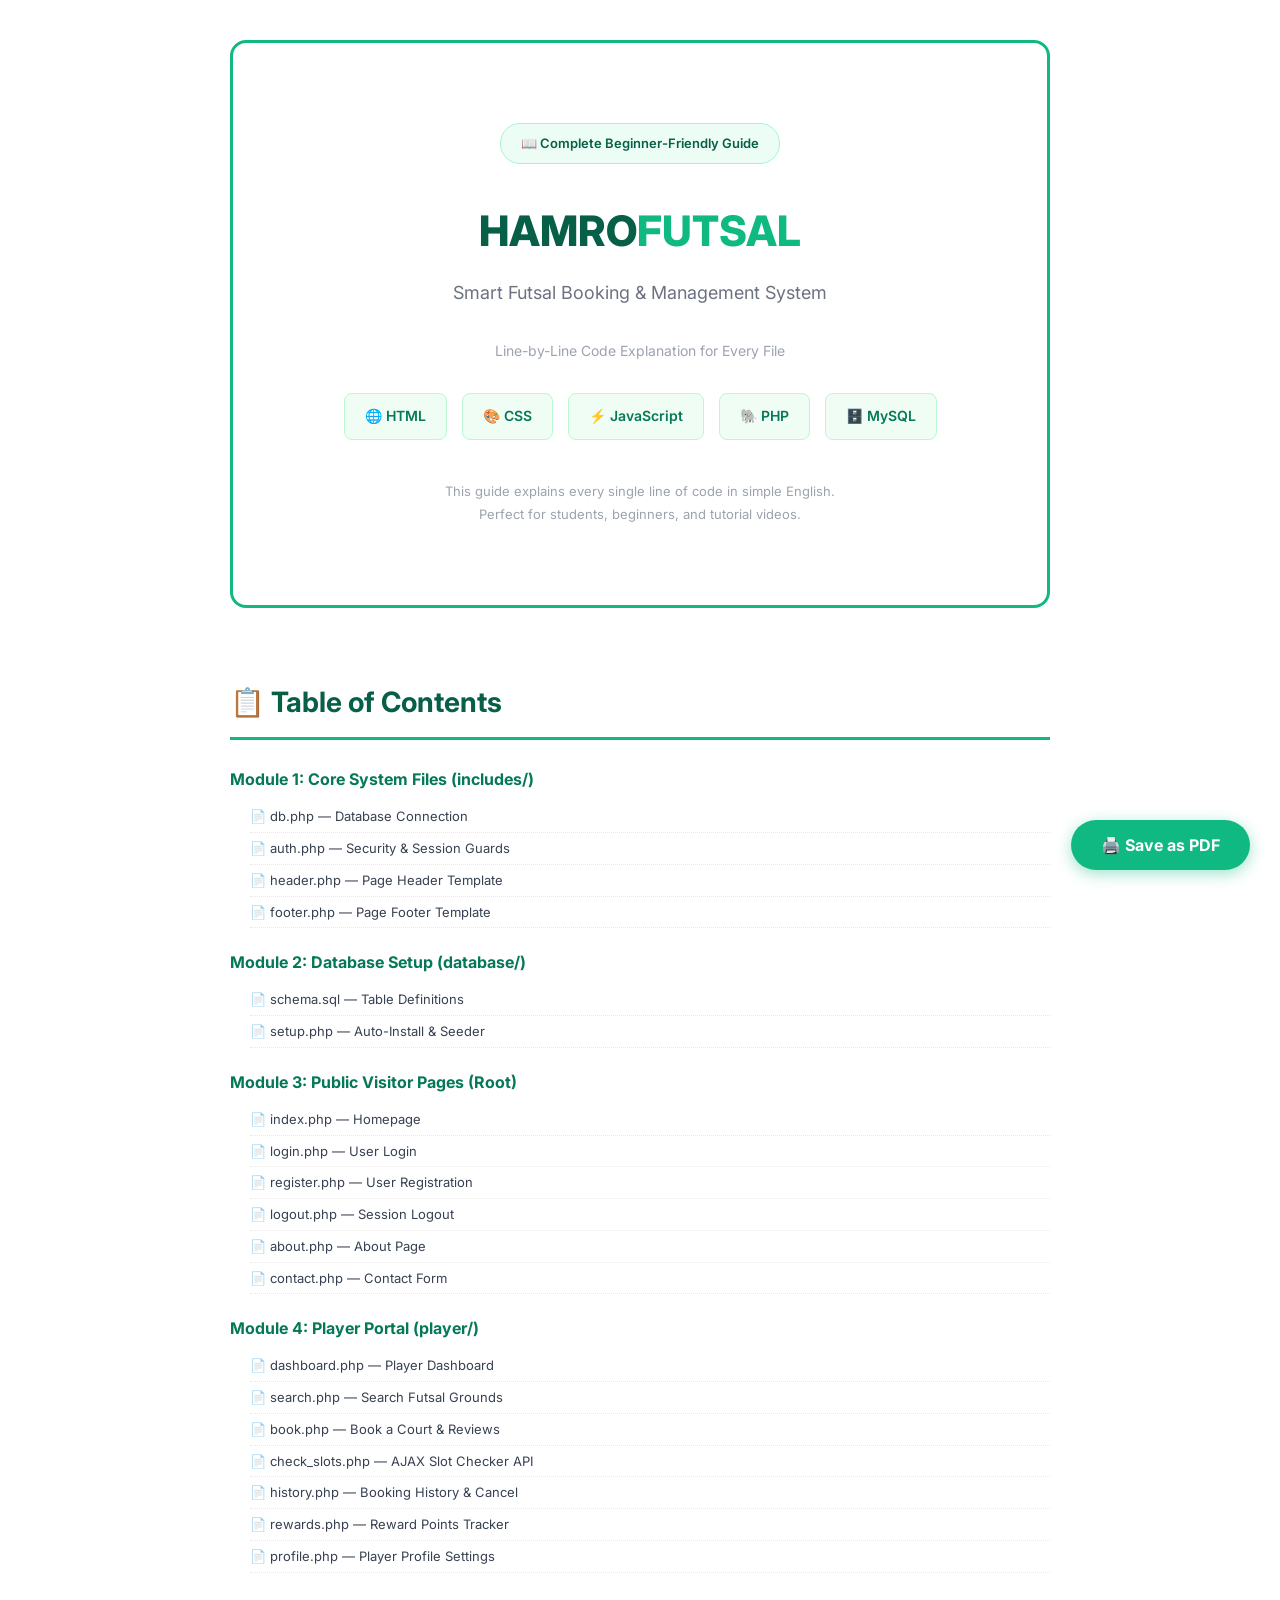
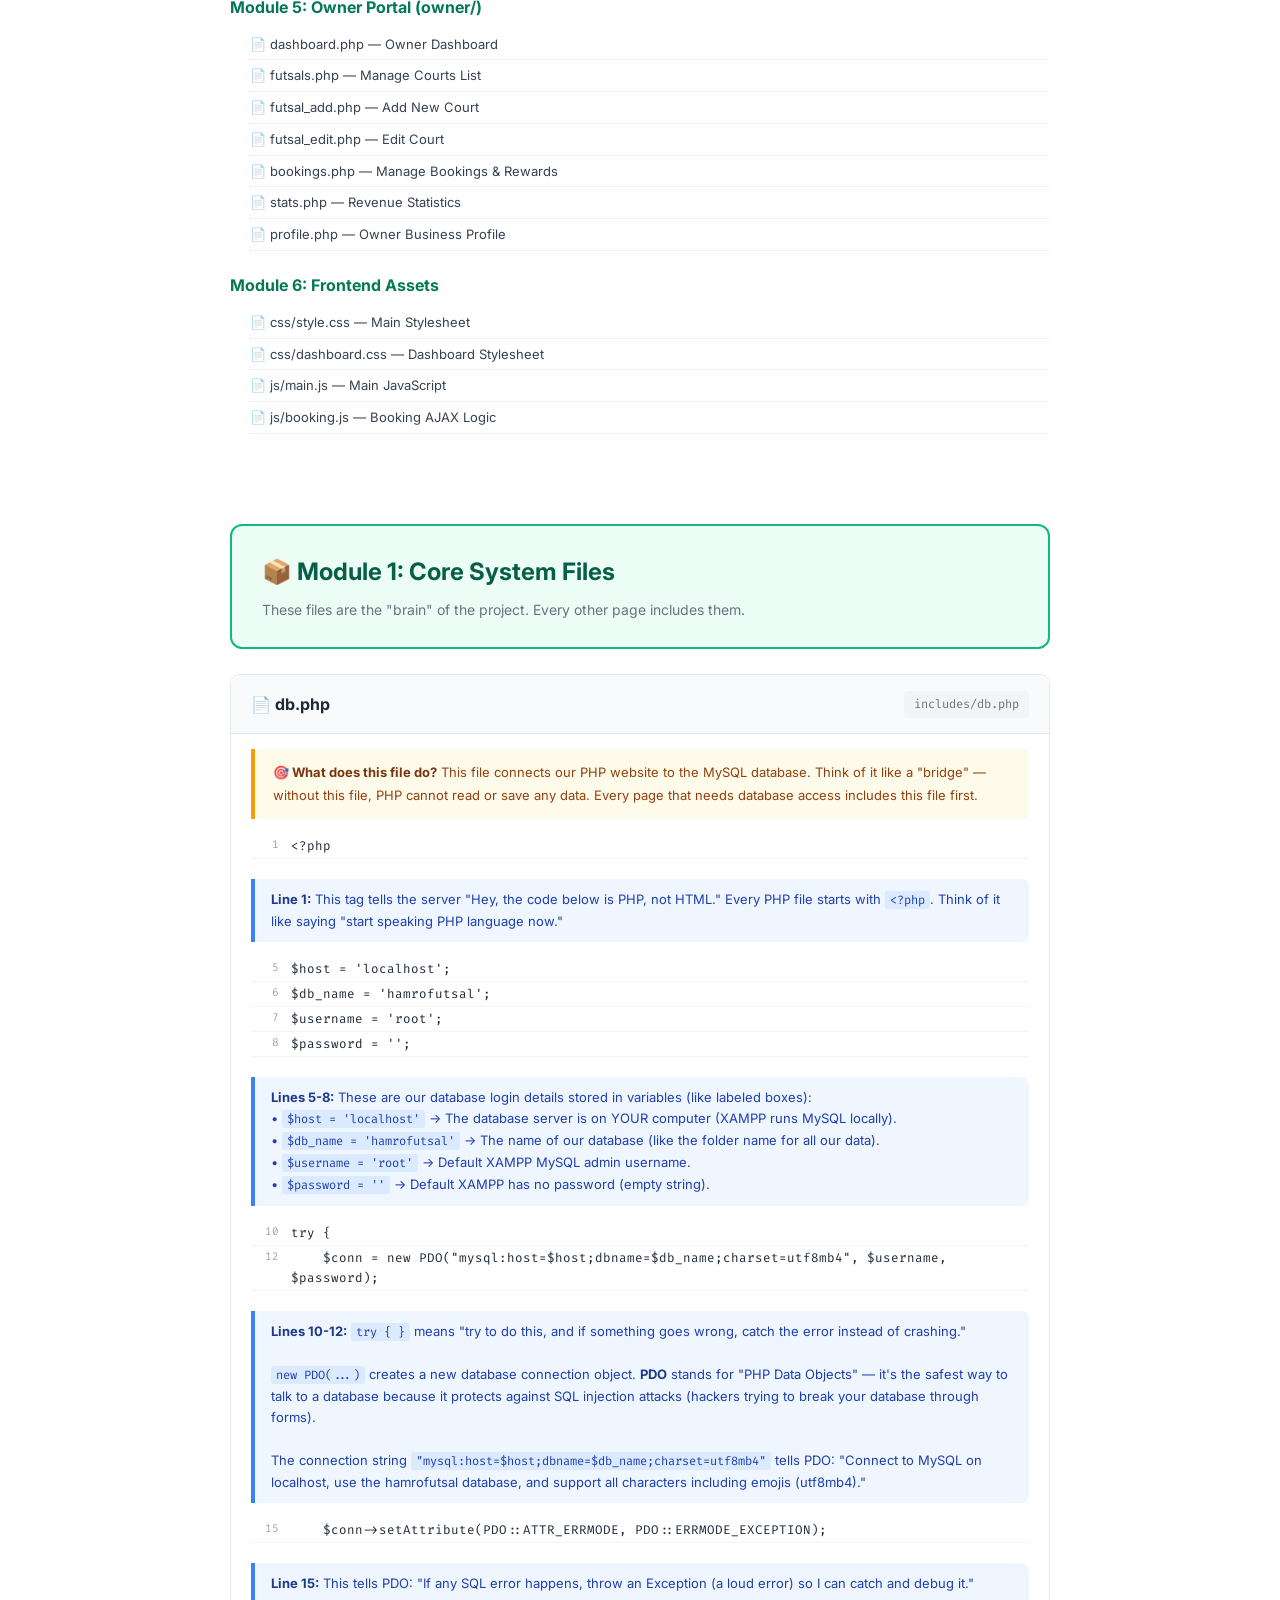
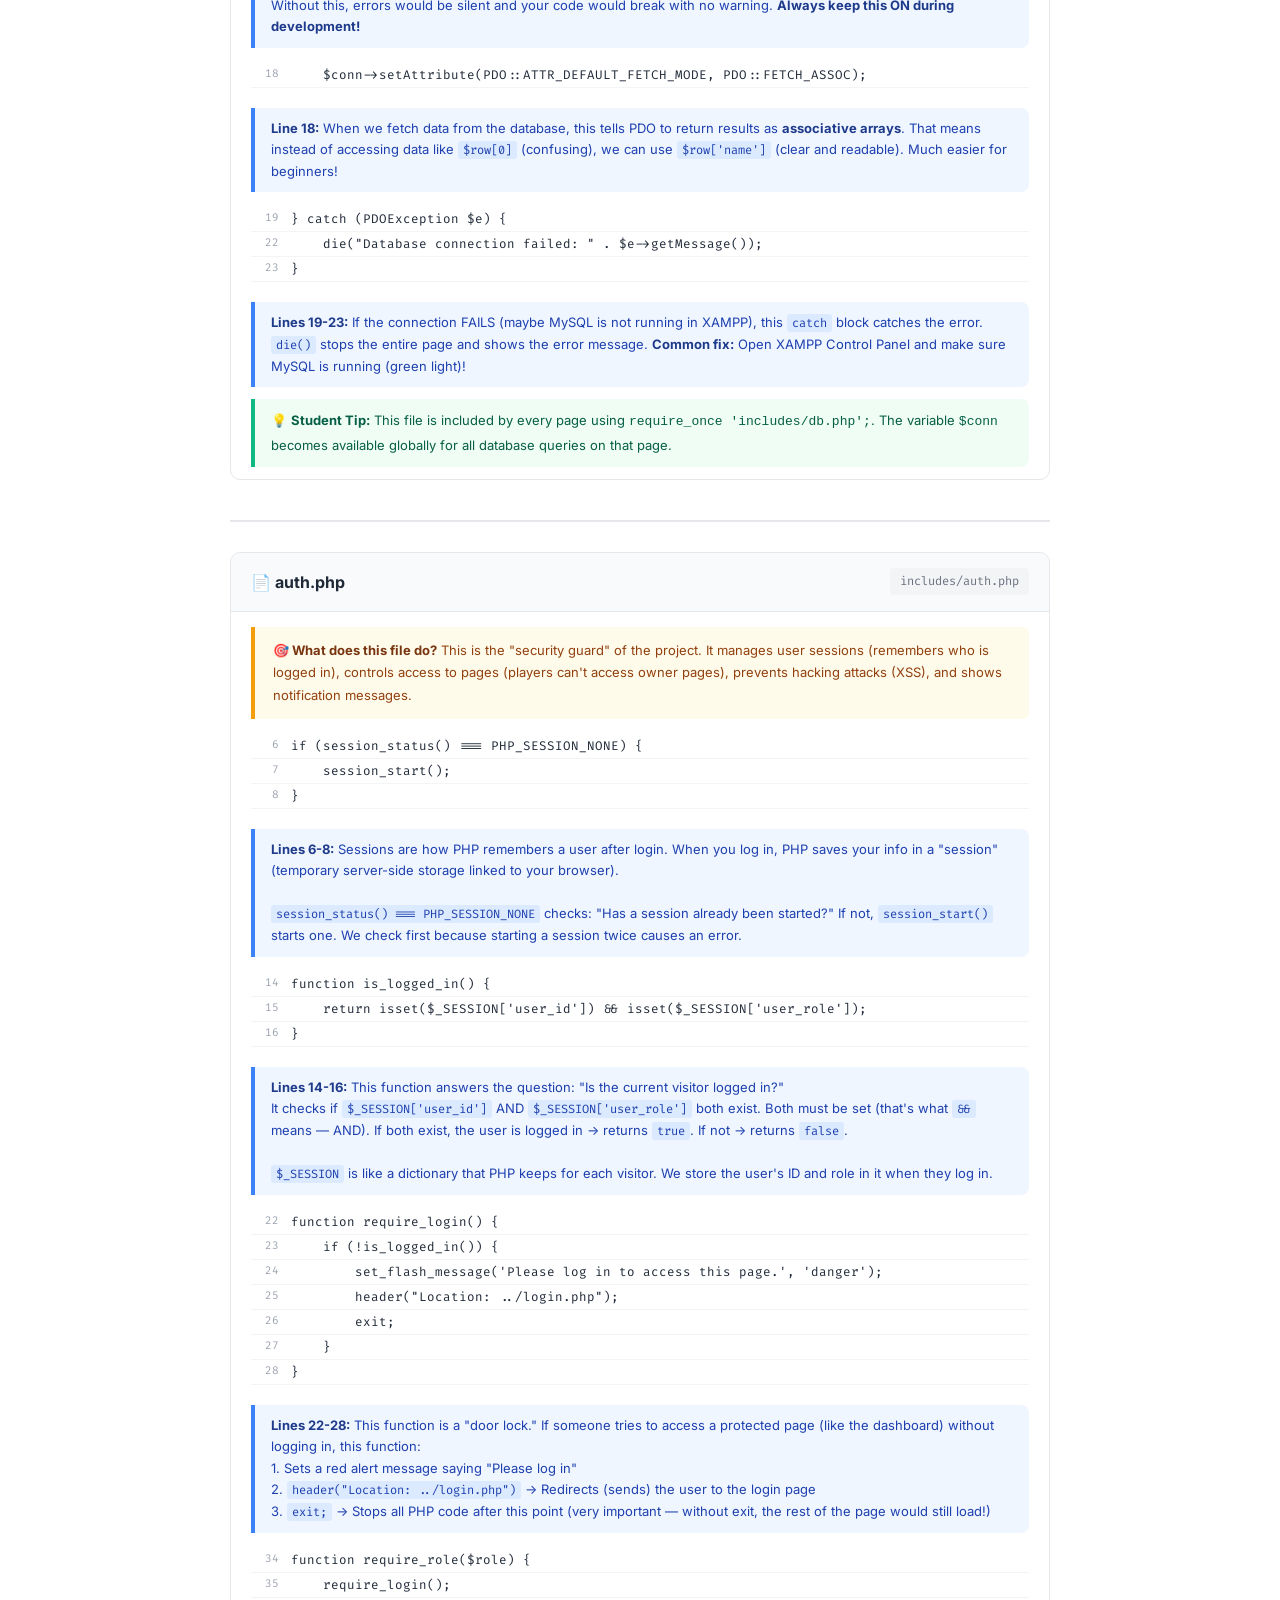
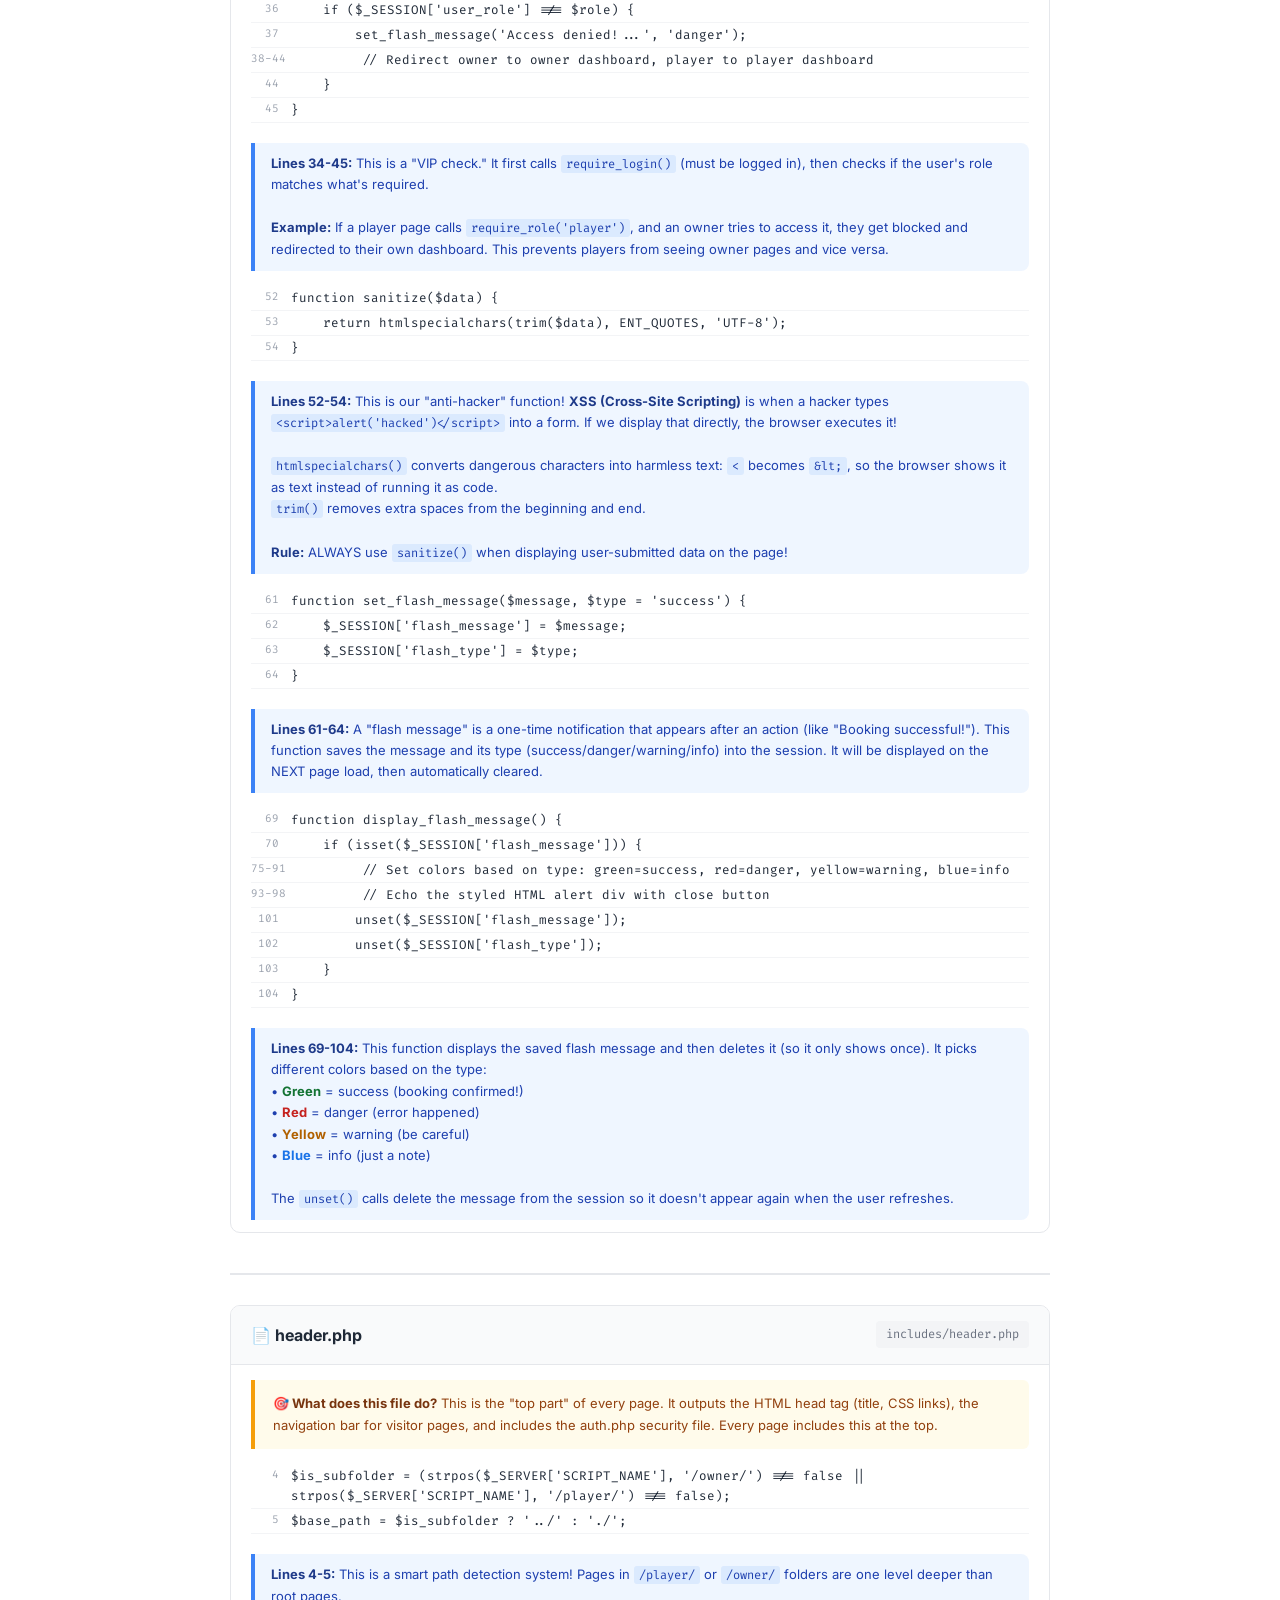
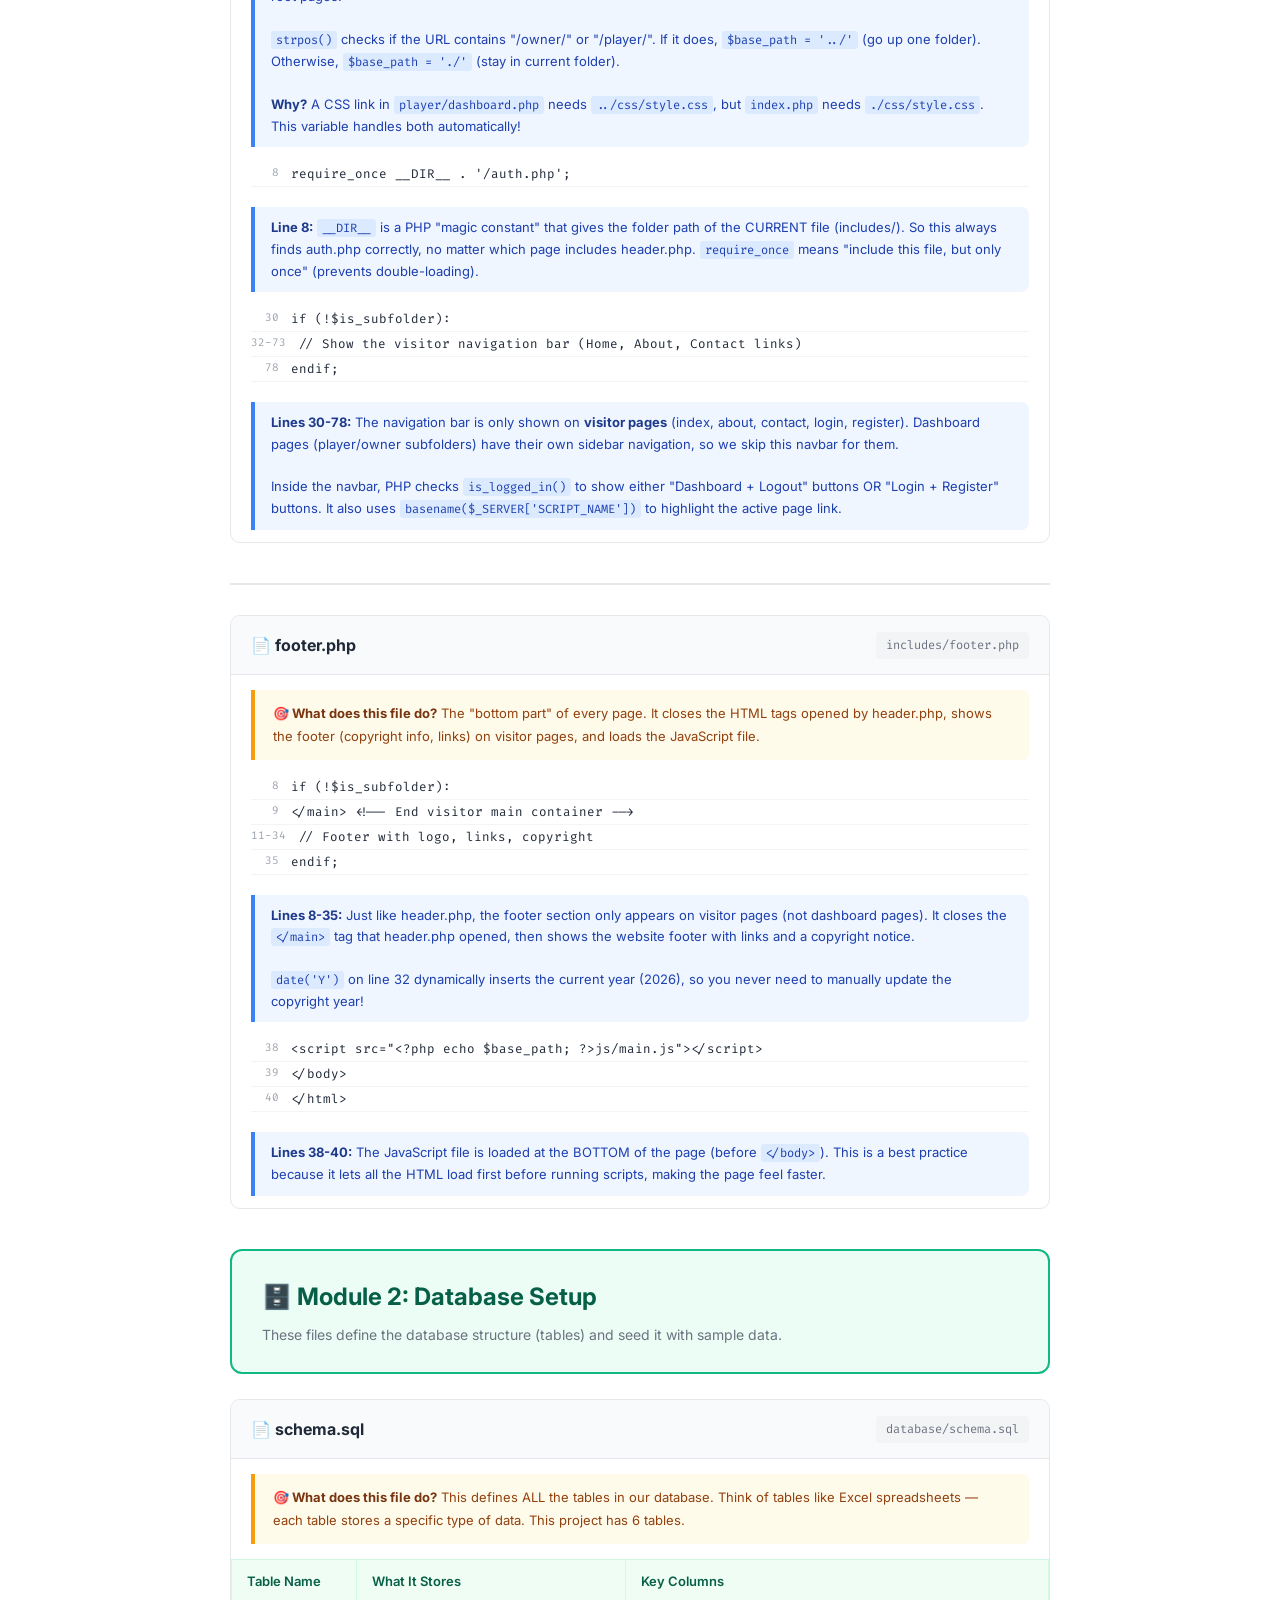
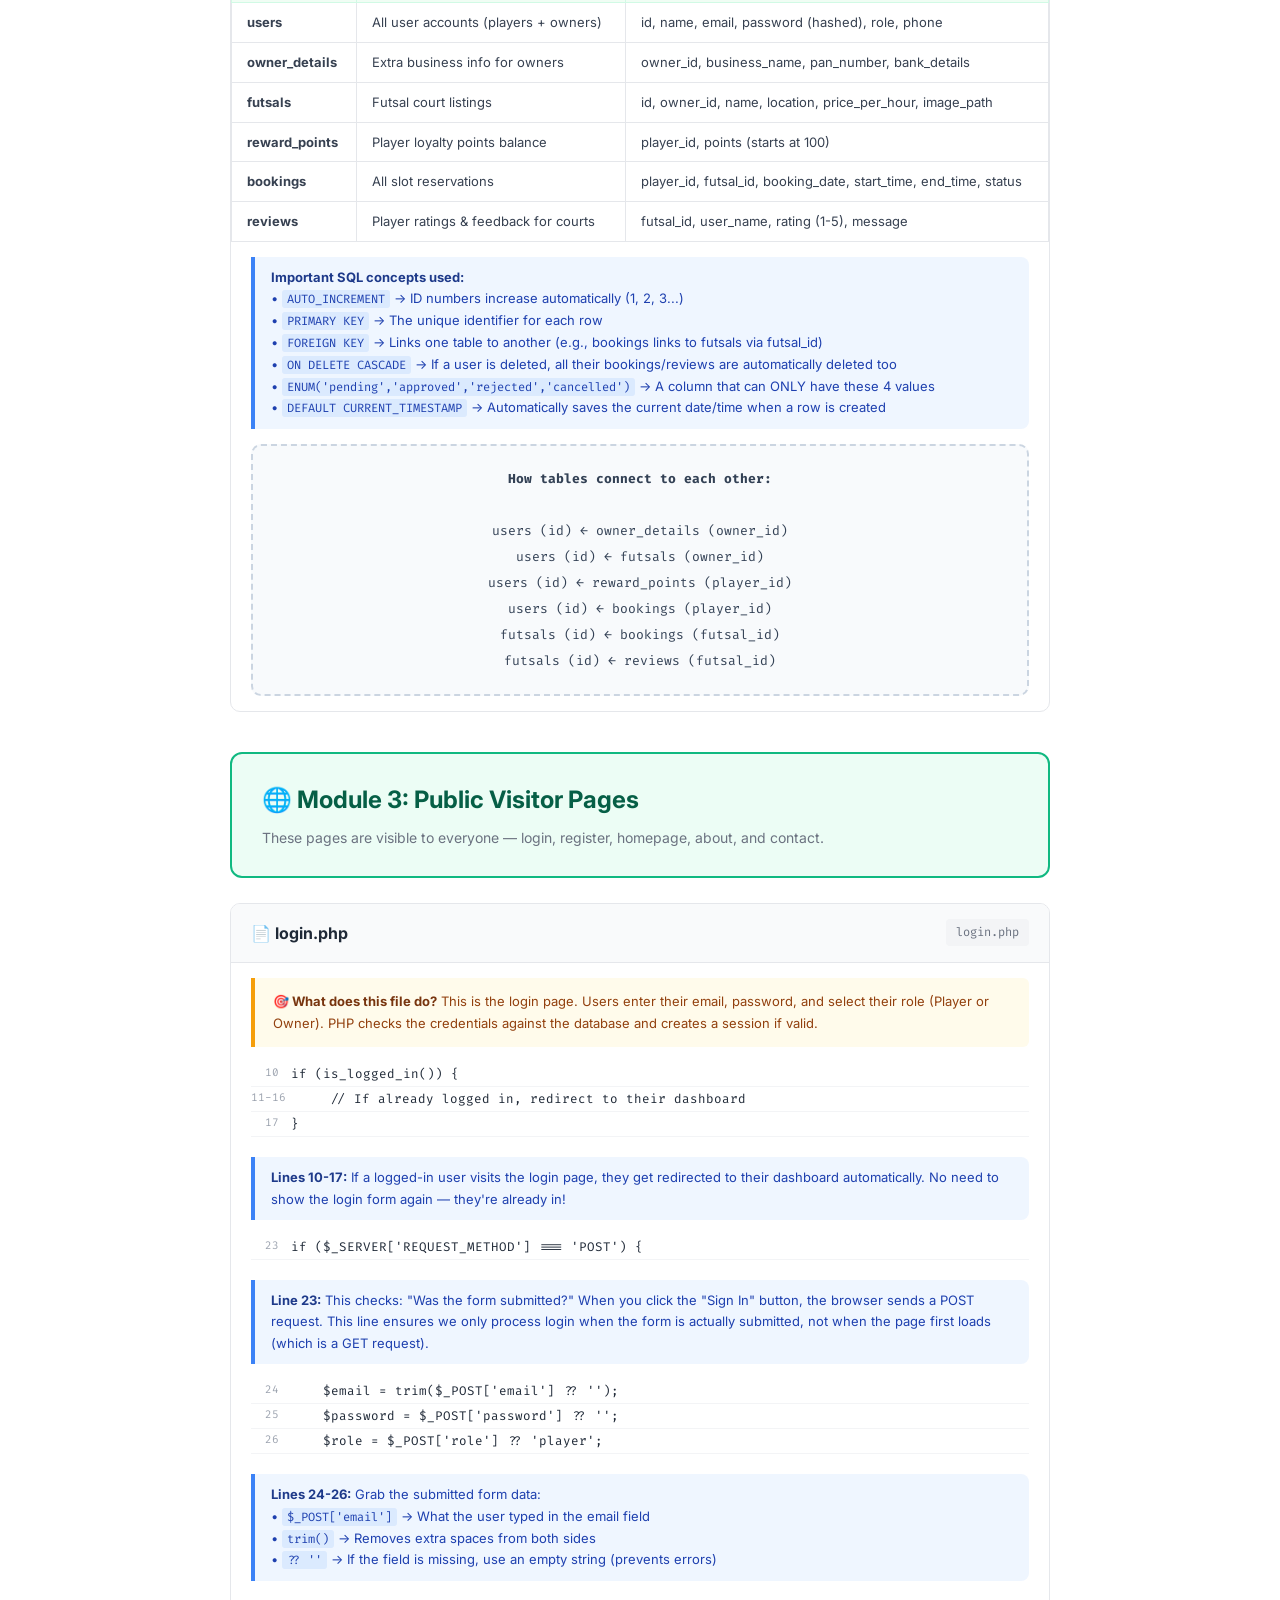
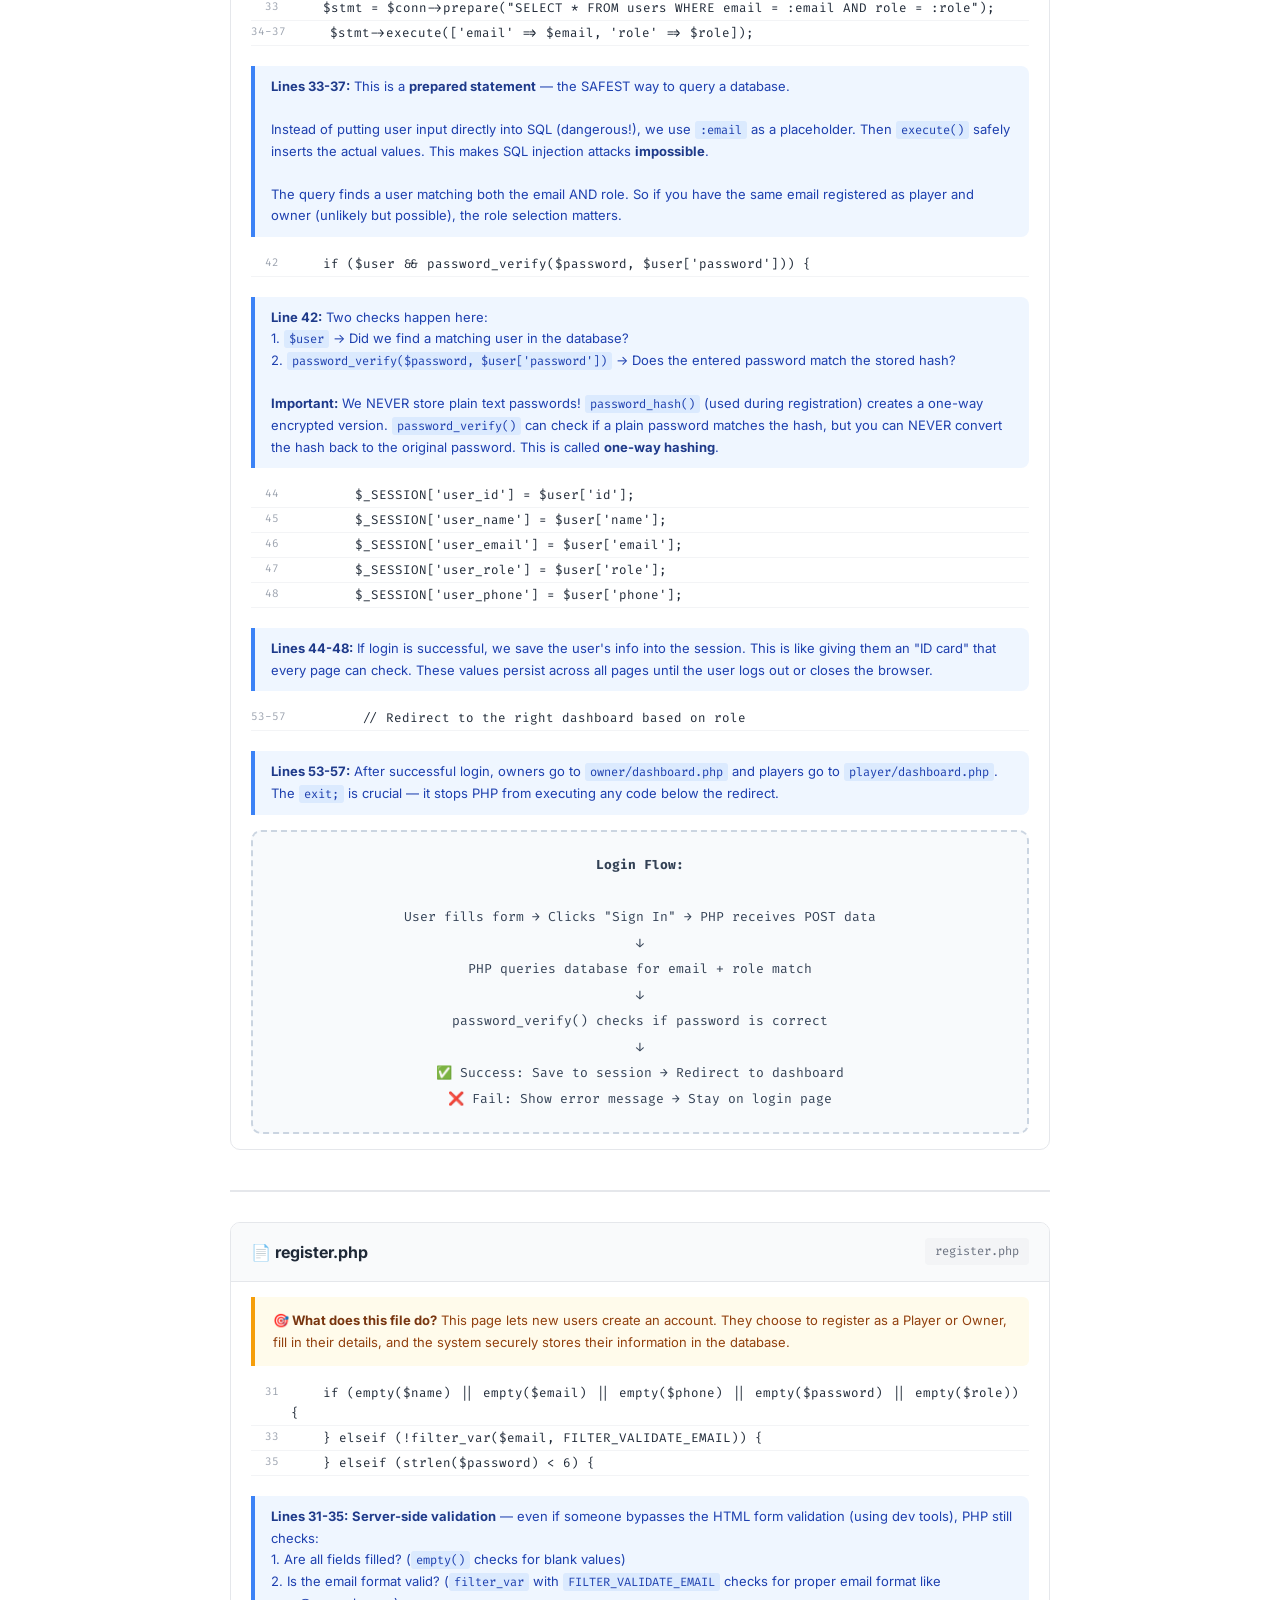
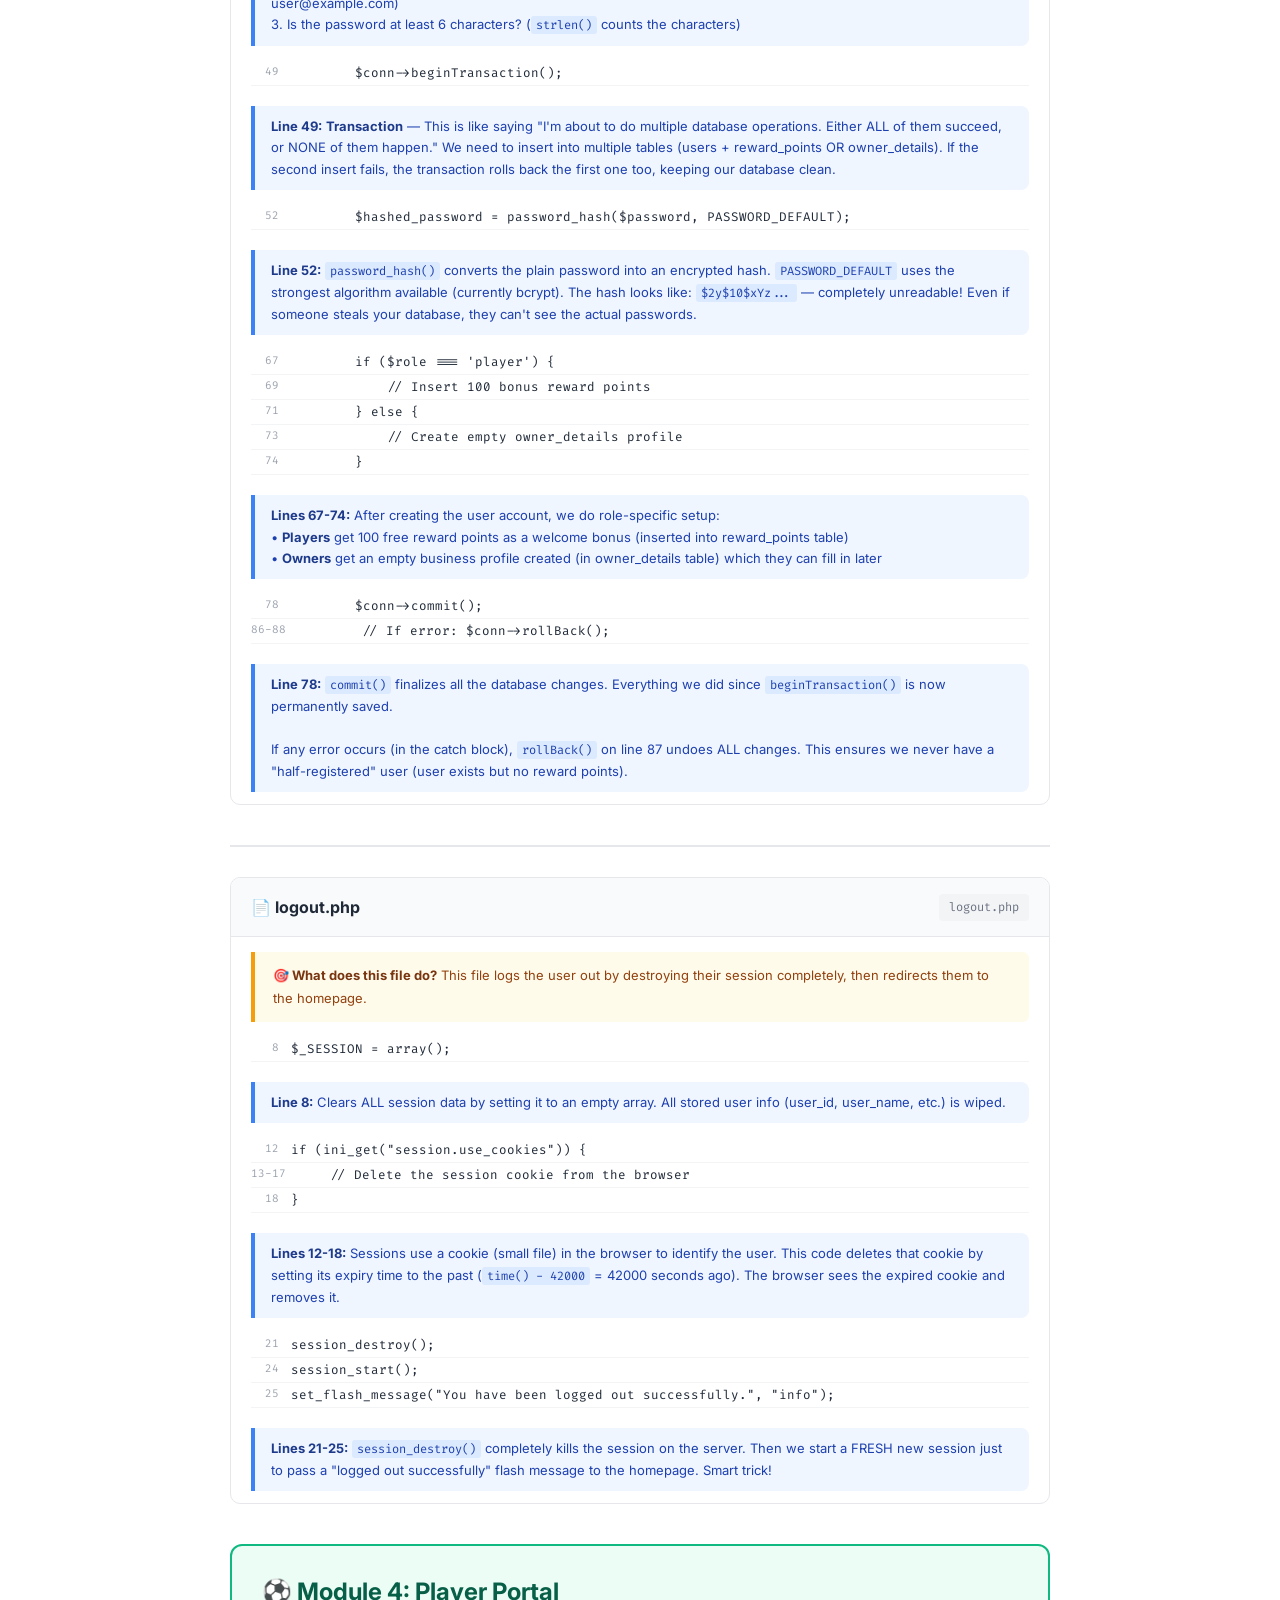
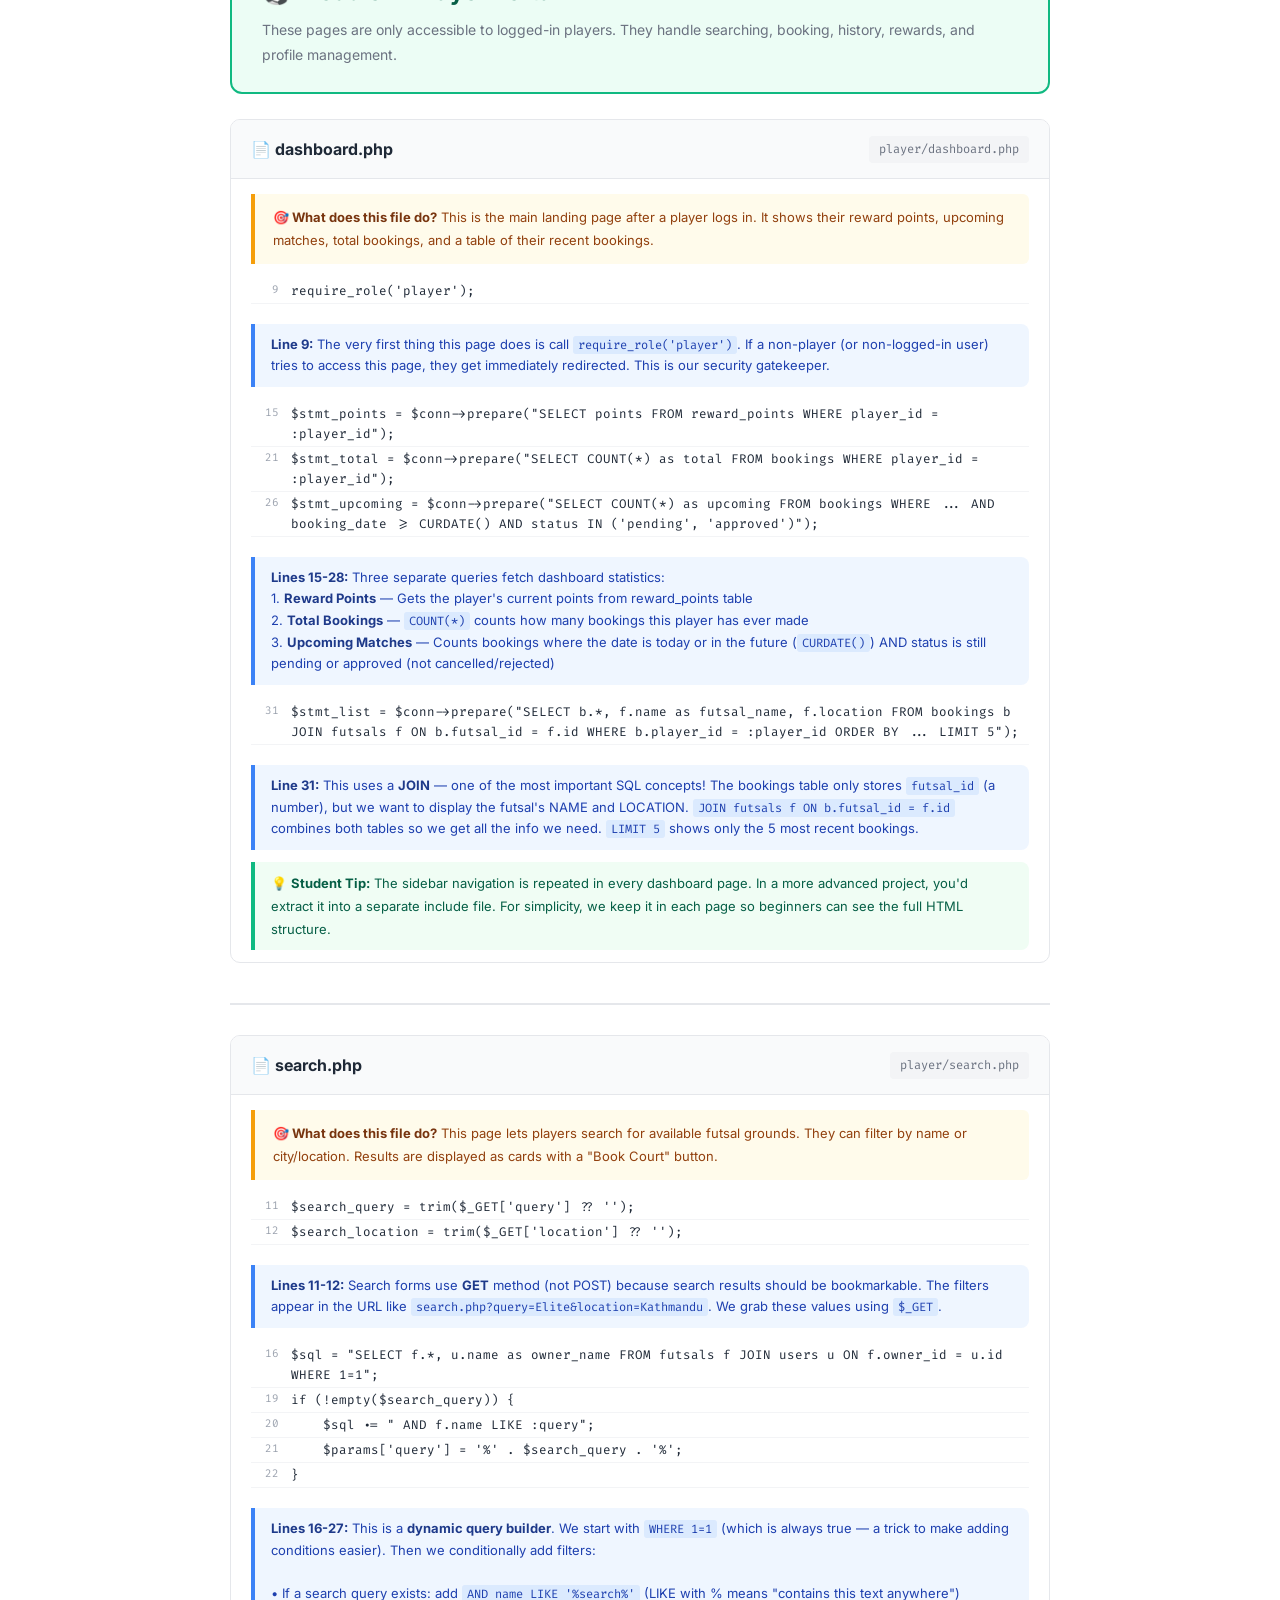
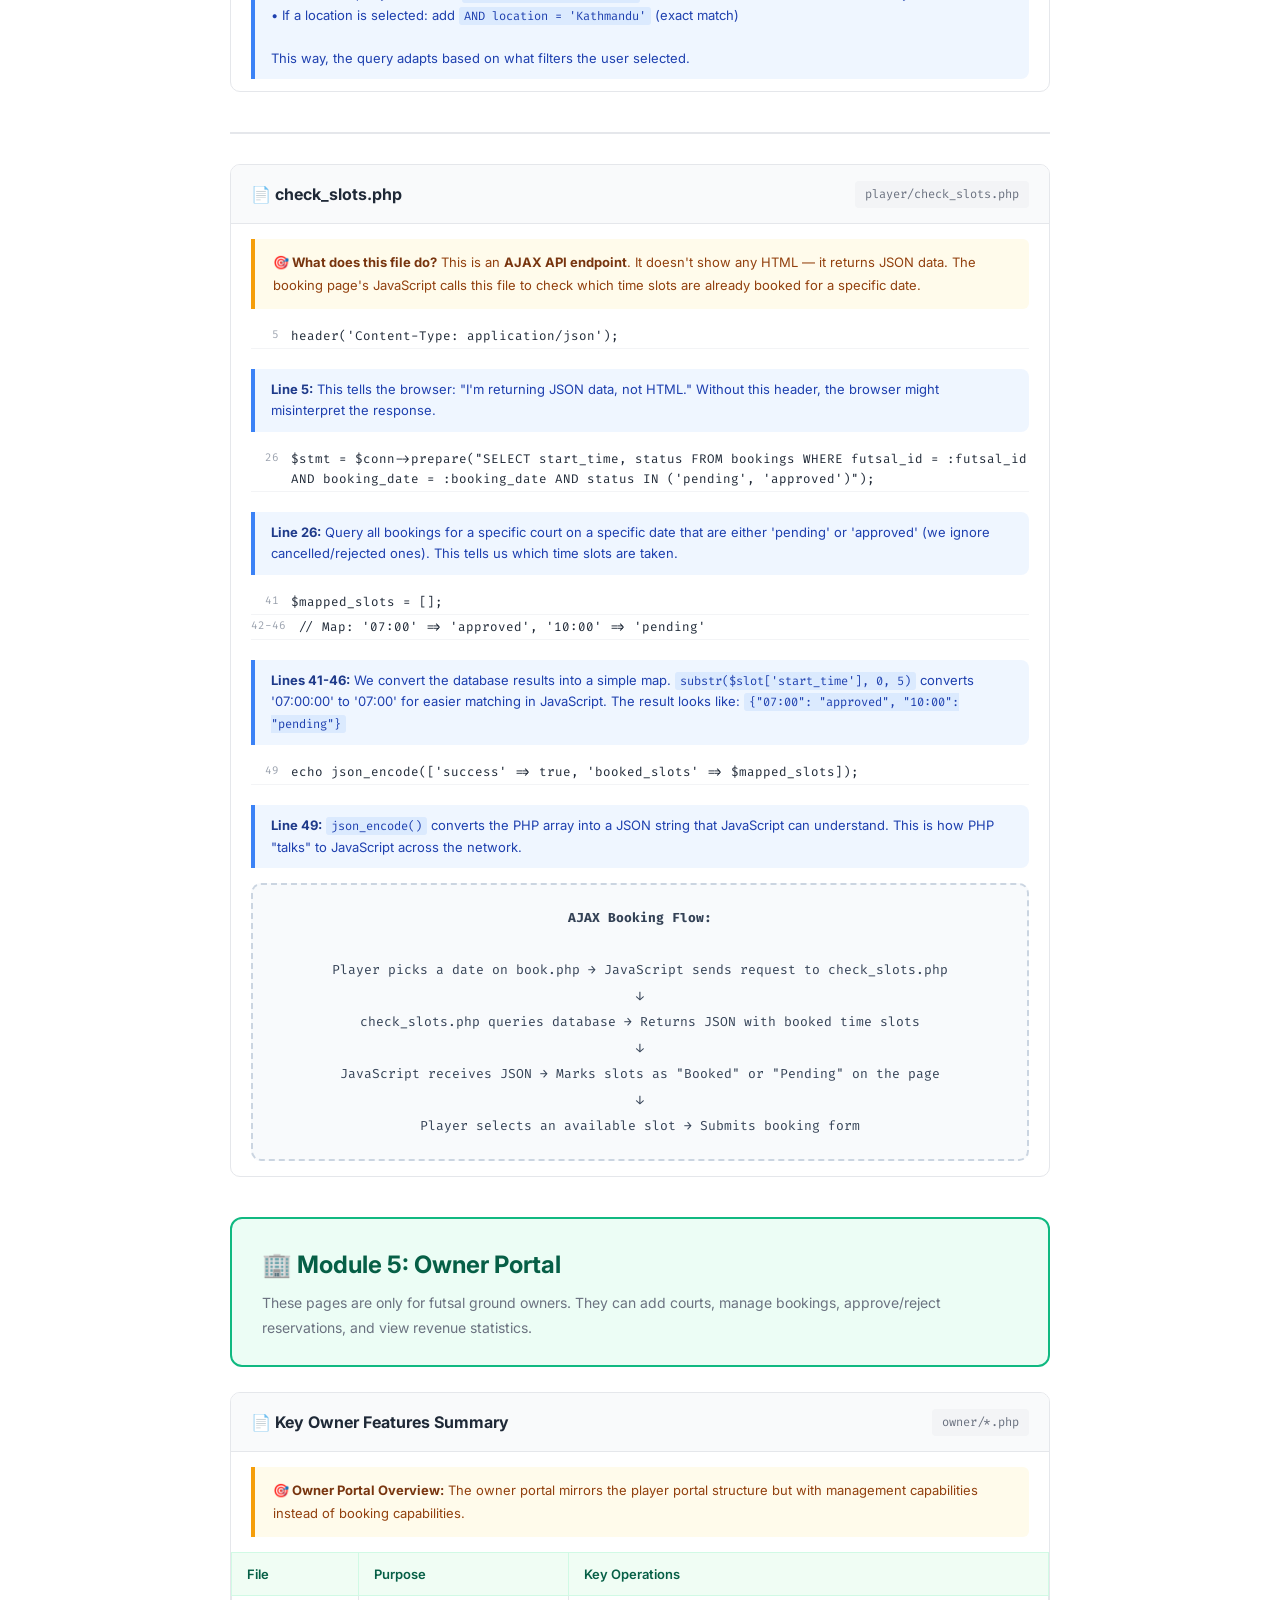
<file: futsal2/HAMROFUTSAL_Complete_Guide.html>
<!DOCTYPE html>
<html lang="en">
<head>
    <meta charset="UTF-8">
    <meta name="viewport" content="width=device-width, initial-scale=1.0">
    <title>HAMROFUTSAL - Complete Line-by-Line Code Guide</title>
    <style>
        /* ===== PDF-FRIENDLY PRINT STYLES ===== */
        @import url('https://fonts.googleapis.com/css2?family=Inter:wght@400;500;600;700;800&family=Fira+Code:wght@400;500&display=swap');
        
        * { margin: 0; padding: 0; box-sizing: border-box; }
        
        body {
            font-family: 'Inter', sans-serif;
            color: #1a1a2e;
            background: #ffffff;
            line-height: 1.75;
            font-size: 14px;
            padding: 40px;
            max-width: 900px;
            margin: 0 auto;
        }

        /* Cover Page */
        .cover-page {
            text-align: center;
            padding: 80px 20px;
            page-break-after: always;
            border: 3px solid #10b981;
            border-radius: 16px;
            margin-bottom: 40px;
        }
        .cover-page h1 {
            font-size: 42px;
            font-weight: 800;
            color: #065f46;
            margin-bottom: 10px;
        }
        .cover-page h1 span { color: #10b981; }
        .cover-page .subtitle {
            font-size: 18px;
            color: #6b7280;
            margin-bottom: 30px;
        }
        .cover-page .badge {
            display: inline-block;
            background: #ecfdf5;
            color: #065f46;
            padding: 8px 20px;
            border-radius: 20px;
            font-weight: 600;
            font-size: 13px;
            border: 1px solid #a7f3d0;
            margin-bottom: 30px;
        }
        .cover-page .tech-stack {
            display: flex;
            justify-content: center;
            gap: 15px;
            flex-wrap: wrap;
            margin-top: 20px;
        }
        .cover-page .tech-item {
            background: #f0fdf4;
            padding: 10px 20px;
            border-radius: 8px;
            font-weight: 600;
            color: #047857;
            border: 1px solid #bbf7d0;
            font-size: 14px;
        }

        /* Table of Contents */
        .toc {
            page-break-after: always;
            padding: 30px 0;
        }
        .toc h2 {
            font-size: 28px;
            color: #065f46;
            margin-bottom: 25px;
            border-bottom: 3px solid #10b981;
            padding-bottom: 10px;
        }
        .toc-section {
            margin-bottom: 20px;
        }
        .toc-section h3 {
            font-size: 16px;
            color: #047857;
            margin-bottom: 8px;
            font-weight: 700;
        }
        .toc-section ul {
            list-style: none;
            padding-left: 20px;
        }
        .toc-section li {
            padding: 4px 0;
            font-size: 13px;
            color: #374151;
            border-bottom: 1px dotted #e5e7eb;
        }
        .toc-section li::before {
            content: "📄 ";
        }

        /* Module Headers */
        .module-header {
            background: #ecfdf5;
            border: 2px solid #10b981;
            border-radius: 12px;
            padding: 25px 30px;
            margin: 40px 0 25px;
            page-break-before: always;
        }
        .module-header h2 {
            font-size: 24px;
            color: #065f46;
            margin-bottom: 5px;
        }
        .module-header p {
            color: #6b7280;
            font-size: 14px;
        }

        /* File Section */
        .file-section {
            margin-bottom: 40px;
            border: 1px solid #e5e7eb;
            border-radius: 10px;
            overflow: hidden;
        }
        .file-header {
            background: #f9fafb;
            padding: 15px 20px;
            border-bottom: 1px solid #e5e7eb;
            display: flex;
            justify-content: space-between;
            align-items: center;
        }
        .file-header h3 {
            font-size: 16px;
            color: #1f2937;
            font-weight: 700;
        }
        .file-header .file-path {
            font-family: 'Fira Code', monospace;
            font-size: 12px;
            color: #6b7280;
            background: #f3f4f6;
            padding: 3px 10px;
            border-radius: 4px;
        }
        .file-purpose {
            background: #fffbeb;
            border-left: 4px solid #f59e0b;
            padding: 12px 18px;
            margin: 15px 20px;
            border-radius: 0 6px 6px 0;
            font-size: 13px;
            color: #92400e;
        }
        .file-purpose strong { color: #78350f; }

        /* Code Block */
        .code-block {
            margin: 15px 20px 20px;
        }
        .code-line {
            display: flex;
            align-items: flex-start;
            font-family: 'Fira Code', monospace;
            font-size: 12.5px;
            line-height: 1.6;
            border-bottom: 1px solid #f3f4f6;
            padding: 2px 0;
        }
        .line-number {
            min-width: 40px;
            text-align: right;
            color: #9ca3af;
            padding-right: 12px;
            user-select: none;
            font-size: 11px;
        }
        .line-code {
            flex: 1;
            white-space: pre-wrap;
            word-break: break-word;
            color: #1f2937;
        }

        /* Comment/Explanation Box */
        .explanation {
            background: #eff6ff;
            border-left: 4px solid #3b82f6;
            padding: 10px 16px;
            margin: 8px 20px 12px;
            border-radius: 0 8px 8px 0;
            font-size: 13px;
            color: #1e40af;
            line-height: 1.65;
        }
        .explanation strong {
            color: #1e3a8a;
        }
        .explanation code {
            background: #dbeafe;
            padding: 1px 5px;
            border-radius: 3px;
            font-family: 'Fira Code', monospace;
            font-size: 12px;
        }

        /* Tip Box */
        .tip-box {
            background: #f0fdf4;
            border-left: 4px solid #10b981;
            padding: 10px 16px;
            margin: 8px 20px 12px;
            border-radius: 0 8px 8px 0;
            font-size: 13px;
            color: #065f46;
        }

        /* Warning Box */
        .warning-box {
            background: #fef3c7;
            border-left: 4px solid #f59e0b;
            padding: 10px 16px;
            margin: 8px 20px 12px;
            border-radius: 0 8px 8px 0;
            font-size: 13px;
            color: #92400e;
        }

        /* Summary Table */
        .summary-table {
            width: 100%;
            border-collapse: collapse;
            margin: 15px 0;
            font-size: 13px;
        }
        .summary-table th {
            background: #f0fdf4;
            color: #065f46;
            padding: 10px 15px;
            text-align: left;
            border: 1px solid #d1fae5;
            font-weight: 600;
        }
        .summary-table td {
            padding: 8px 15px;
            border: 1px solid #e5e7eb;
            color: #374151;
        }

        /* Flow diagram box */
        .flow-box {
            background: #f8fafc;
            border: 2px dashed #cbd5e1;
            border-radius: 10px;
            padding: 20px;
            margin: 15px 20px;
            font-family: 'Fira Code', monospace;
            font-size: 13px;
            line-height: 2;
            color: #334155;
            text-align: center;
        }

        /* Print specific */
        @media print {
            body { padding: 20px; font-size: 12px; }
            .module-header { page-break-before: always; }
            .file-section { page-break-inside: avoid; }
            .explanation { page-break-inside: avoid; }
            .no-print { display: none; }
        }

        /* Print button */
        .print-btn {
            position: fixed;
            bottom: 30px;
            right: 30px;
            background: #10b981;
            color: white;
            border: none;
            padding: 15px 30px;
            border-radius: 50px;
            font-size: 16px;
            font-weight: 700;
            cursor: pointer;
            box-shadow: 0 4px 15px rgba(16, 185, 129, 0.4);
            z-index: 1000;
            font-family: 'Inter', sans-serif;
        }
        .print-btn:hover { background: #059669; }

        .section-divider {
            border: none;
            height: 2px;
            background: #e5e7eb;
            margin: 30px 0;
        }
    </style>
</head>
<body>

<!-- PRINT BUTTON (won't show in PDF) -->
<button class="print-btn no-print" onclick="window.print()">🖨️ Save as PDF</button>

<!-- ============================== -->
<!-- COVER PAGE -->
<!-- ============================== -->
<div class="cover-page">
    <div class="badge">📖 Complete Beginner-Friendly Guide</div>
    <h1>HAMRO<span>FUTSAL</span></h1>
    <p class="subtitle">Smart Futsal Booking & Management System</p>
    <p style="color: #9ca3af; font-size: 14px; margin-bottom: 30px;">Line-by-Line Code Explanation for Every File</p>
    
    <div class="tech-stack">
        <span class="tech-item">🌐 HTML</span>
        <span class="tech-item">🎨 CSS</span>
        <span class="tech-item">⚡ JavaScript</span>
        <span class="tech-item">🐘 PHP</span>
        <span class="tech-item">🗄️ MySQL</span>
    </div>
    
    <p style="margin-top: 40px; color: #9ca3af; font-size: 13px;">
        This guide explains every single line of code in simple English.<br>
        Perfect for students, beginners, and tutorial videos.
    </p>
</div>

<!-- ============================== -->
<!-- TABLE OF CONTENTS -->
<!-- ============================== -->
<div class="toc">
    <h2>📋 Table of Contents</h2>
    
    <div class="toc-section">
        <h3>Module 1: Core System Files (includes/)</h3>
        <ul>
            <li>db.php — Database Connection</li>
            <li>auth.php — Security & Session Guards</li>
            <li>header.php — Page Header Template</li>
            <li>footer.php — Page Footer Template</li>
        </ul>
    </div>
    
    <div class="toc-section">
        <h3>Module 2: Database Setup (database/)</h3>
        <ul>
            <li>schema.sql — Table Definitions</li>
            <li>setup.php — Auto-Install & Seeder</li>
        </ul>
    </div>
    
    <div class="toc-section">
        <h3>Module 3: Public Visitor Pages (Root)</h3>
        <ul>
            <li>index.php — Homepage</li>
            <li>login.php — User Login</li>
            <li>register.php — User Registration</li>
            <li>logout.php — Session Logout</li>
            <li>about.php — About Page</li>
            <li>contact.php — Contact Form</li>
        </ul>
    </div>
    
    <div class="toc-section">
        <h3>Module 4: Player Portal (player/)</h3>
        <ul>
            <li>dashboard.php — Player Dashboard</li>
            <li>search.php — Search Futsal Grounds</li>
            <li>book.php — Book a Court & Reviews</li>
            <li>check_slots.php — AJAX Slot Checker API</li>
            <li>history.php — Booking History & Cancel</li>
            <li>rewards.php — Reward Points Tracker</li>
            <li>profile.php — Player Profile Settings</li>
        </ul>
    </div>
    
    <div class="toc-section">
        <h3>Module 5: Owner Portal (owner/)</h3>
        <ul>
            <li>dashboard.php — Owner Dashboard</li>
            <li>futsals.php — Manage Courts List</li>
            <li>futsal_add.php — Add New Court</li>
            <li>futsal_edit.php — Edit Court</li>
            <li>bookings.php — Manage Bookings & Rewards</li>
            <li>stats.php — Revenue Statistics</li>
            <li>profile.php — Owner Business Profile</li>
        </ul>
    </div>
    
    <div class="toc-section">
        <h3>Module 6: Frontend Assets</h3>
        <ul>
            <li>css/style.css — Main Stylesheet</li>
            <li>css/dashboard.css — Dashboard Stylesheet</li>
            <li>js/main.js — Main JavaScript</li>
            <li>js/booking.js — Booking AJAX Logic</li>
        </ul>
    </div>
</div>

<!-- ============================== -->
<!-- MODULE 1: CORE SYSTEM FILES -->
<!-- ============================== -->
<div class="module-header">
    <h2>📦 Module 1: Core System Files</h2>
    <p>These files are the "brain" of the project. Every other page includes them.</p>
</div>

<!-- ===== FILE: db.php ===== -->
<div class="file-section">
    <div class="file-header">
        <h3>📄 db.php</h3>
        <span class="file-path">includes/db.php</span>
    </div>
    <div class="file-purpose">
        <strong>🎯 What does this file do?</strong> This file connects our PHP website to the MySQL database. Think of it like a "bridge" — without this file, PHP cannot read or save any data. Every page that needs database access includes this file first.
    </div>

    <div class="code-block">
        <div class="code-line"><span class="line-number">1</span><span class="line-code">&lt;?php</span></div>
    </div>
    <div class="explanation">
        <strong>Line 1:</strong> This tag tells the server "Hey, the code below is PHP, not HTML." Every PHP file starts with <code>&lt;?php</code>. Think of it like saying "start speaking PHP language now."
    </div>

    <div class="code-block">
        <div class="code-line"><span class="line-number">5</span><span class="line-code">$host = 'localhost';</span></div>
        <div class="code-line"><span class="line-number">6</span><span class="line-code">$db_name = 'hamrofutsal';</span></div>
        <div class="code-line"><span class="line-number">7</span><span class="line-code">$username = 'root';</span></div>
        <div class="code-line"><span class="line-number">8</span><span class="line-code">$password = '';</span></div>
    </div>
    <div class="explanation">
        <strong>Lines 5-8:</strong> These are our database login details stored in variables (like labeled boxes):
        <br>• <code>$host = 'localhost'</code> → The database server is on YOUR computer (XAMPP runs MySQL locally).
        <br>• <code>$db_name = 'hamrofutsal'</code> → The name of our database (like the folder name for all our data).
        <br>• <code>$username = 'root'</code> → Default XAMPP MySQL admin username.
        <br>• <code>$password = ''</code> → Default XAMPP has no password (empty string).
    </div>

    <div class="code-block">
        <div class="code-line"><span class="line-number">10</span><span class="line-code">try {</span></div>
        <div class="code-line"><span class="line-number">12</span><span class="line-code">    $conn = new PDO("mysql:host=$host;dbname=$db_name;charset=utf8mb4", $username, $password);</span></div>
    </div>
    <div class="explanation">
        <strong>Lines 10-12:</strong> <code>try { }</code> means "try to do this, and if something goes wrong, catch the error instead of crashing."
        <br><br><code>new PDO(...)</code> creates a new database connection object. <strong>PDO</strong> stands for "PHP Data Objects" — it's the safest way to talk to a database because it protects against SQL injection attacks (hackers trying to break your database through forms).
        <br><br>The connection string <code>"mysql:host=$host;dbname=$db_name;charset=utf8mb4"</code> tells PDO: "Connect to MySQL on localhost, use the hamrofutsal database, and support all characters including emojis (utf8mb4)."
    </div>

    <div class="code-block">
        <div class="code-line"><span class="line-number">15</span><span class="line-code">    $conn->setAttribute(PDO::ATTR_ERRMODE, PDO::ERRMODE_EXCEPTION);</span></div>
    </div>
    <div class="explanation">
        <strong>Line 15:</strong> This tells PDO: "If any SQL error happens, throw an Exception (a loud error) so I can catch and debug it." Without this, errors would be silent and your code would break with no warning. <strong>Always keep this ON during development!</strong>
    </div>

    <div class="code-block">
        <div class="code-line"><span class="line-number">18</span><span class="line-code">    $conn->setAttribute(PDO::ATTR_DEFAULT_FETCH_MODE, PDO::FETCH_ASSOC);</span></div>
    </div>
    <div class="explanation">
        <strong>Line 18:</strong> When we fetch data from the database, this tells PDO to return results as <strong>associative arrays</strong>. That means instead of accessing data like <code>$row[0]</code> (confusing), we can use <code>$row['name']</code> (clear and readable). Much easier for beginners!
    </div>

    <div class="code-block">
        <div class="code-line"><span class="line-number">19</span><span class="line-code">} catch (PDOException $e) {</span></div>
        <div class="code-line"><span class="line-number">22</span><span class="line-code">    die("Database connection failed: " . $e->getMessage());</span></div>
        <div class="code-line"><span class="line-number">23</span><span class="line-code">}</span></div>
    </div>
    <div class="explanation">
        <strong>Lines 19-23:</strong> If the connection FAILS (maybe MySQL is not running in XAMPP), this <code>catch</code> block catches the error. <code>die()</code> stops the entire page and shows the error message. <strong>Common fix:</strong> Open XAMPP Control Panel and make sure MySQL is running (green light)!
    </div>

    <div class="tip-box">
        💡 <strong>Student Tip:</strong> This file is included by every page using <code>require_once 'includes/db.php';</code>. The variable <code>$conn</code> becomes available globally for all database queries on that page.
    </div>
</div>

<hr class="section-divider">

<!-- ===== FILE: auth.php ===== -->
<div class="file-section">
    <div class="file-header">
        <h3>📄 auth.php</h3>
        <span class="file-path">includes/auth.php</span>
    </div>
    <div class="file-purpose">
        <strong>🎯 What does this file do?</strong> This is the "security guard" of the project. It manages user sessions (remembers who is logged in), controls access to pages (players can't access owner pages), prevents hacking attacks (XSS), and shows notification messages.
    </div>

    <div class="code-block">
        <div class="code-line"><span class="line-number">6</span><span class="line-code">if (session_status() === PHP_SESSION_NONE) {</span></div>
        <div class="code-line"><span class="line-number">7</span><span class="line-code">    session_start();</span></div>
        <div class="code-line"><span class="line-number">8</span><span class="line-code">}</span></div>
    </div>
    <div class="explanation">
        <strong>Lines 6-8:</strong> Sessions are how PHP remembers a user after login. When you log in, PHP saves your info in a "session" (temporary server-side storage linked to your browser).
        <br><br><code>session_status() === PHP_SESSION_NONE</code> checks: "Has a session already been started?" If not, <code>session_start()</code> starts one. We check first because starting a session twice causes an error.
    </div>

    <div class="code-block">
        <div class="code-line"><span class="line-number">14</span><span class="line-code">function is_logged_in() {</span></div>
        <div class="code-line"><span class="line-number">15</span><span class="line-code">    return isset($_SESSION['user_id']) && isset($_SESSION['user_role']);</span></div>
        <div class="code-line"><span class="line-number">16</span><span class="line-code">}</span></div>
    </div>
    <div class="explanation">
        <strong>Lines 14-16:</strong> This function answers the question: "Is the current visitor logged in?"
        <br>It checks if <code>$_SESSION['user_id']</code> AND <code>$_SESSION['user_role']</code> both exist. Both must be set (that's what <code>&&</code> means — AND). If both exist, the user is logged in → returns <code>true</code>. If not → returns <code>false</code>.
        <br><br><code>$_SESSION</code> is like a dictionary that PHP keeps for each visitor. We store the user's ID and role in it when they log in.
    </div>

    <div class="code-block">
        <div class="code-line"><span class="line-number">22</span><span class="line-code">function require_login() {</span></div>
        <div class="code-line"><span class="line-number">23</span><span class="line-code">    if (!is_logged_in()) {</span></div>
        <div class="code-line"><span class="line-number">24</span><span class="line-code">        set_flash_message('Please log in to access this page.', 'danger');</span></div>
        <div class="code-line"><span class="line-number">25</span><span class="line-code">        header("Location: ../login.php");</span></div>
        <div class="code-line"><span class="line-number">26</span><span class="line-code">        exit;</span></div>
        <div class="code-line"><span class="line-number">27</span><span class="line-code">    }</span></div>
        <div class="code-line"><span class="line-number">28</span><span class="line-code">}</span></div>
    </div>
    <div class="explanation">
        <strong>Lines 22-28:</strong> This function is a "door lock." If someone tries to access a protected page (like the dashboard) without logging in, this function:
        <br>1. Sets a red alert message saying "Please log in"
        <br>2. <code>header("Location: ../login.php")</code> → Redirects (sends) the user to the login page
        <br>3. <code>exit;</code> → Stops all PHP code after this point (very important — without exit, the rest of the page would still load!)
    </div>

    <div class="code-block">
        <div class="code-line"><span class="line-number">34</span><span class="line-code">function require_role($role) {</span></div>
        <div class="code-line"><span class="line-number">35</span><span class="line-code">    require_login();</span></div>
        <div class="code-line"><span class="line-number">36</span><span class="line-code">    if ($_SESSION['user_role'] !== $role) {</span></div>
        <div class="code-line"><span class="line-number">37</span><span class="line-code">        set_flash_message('Access denied!...', 'danger');</span></div>
        <div class="code-line"><span class="line-number">38-44</span><span class="line-code">        // Redirect owner to owner dashboard, player to player dashboard</span></div>
        <div class="code-line"><span class="line-number">44</span><span class="line-code">    }</span></div>
        <div class="code-line"><span class="line-number">45</span><span class="line-code">}</span></div>
    </div>
    <div class="explanation">
        <strong>Lines 34-45:</strong> This is a "VIP check." It first calls <code>require_login()</code> (must be logged in), then checks if the user's role matches what's required.
        <br><br><strong>Example:</strong> If a player page calls <code>require_role('player')</code>, and an owner tries to access it, they get blocked and redirected to their own dashboard. This prevents players from seeing owner pages and vice versa.
    </div>

    <div class="code-block">
        <div class="code-line"><span class="line-number">52</span><span class="line-code">function sanitize($data) {</span></div>
        <div class="code-line"><span class="line-number">53</span><span class="line-code">    return htmlspecialchars(trim($data), ENT_QUOTES, 'UTF-8');</span></div>
        <div class="code-line"><span class="line-number">54</span><span class="line-code">}</span></div>
    </div>
    <div class="explanation">
        <strong>Lines 52-54:</strong> This is our "anti-hacker" function! <strong>XSS (Cross-Site Scripting)</strong> is when a hacker types <code>&lt;script&gt;alert('hacked')&lt;/script&gt;</code> into a form. If we display that directly, the browser executes it!
        <br><br><code>htmlspecialchars()</code> converts dangerous characters into harmless text: <code>&lt;</code> becomes <code>&amp;lt;</code>, so the browser shows it as text instead of running it as code.
        <br><code>trim()</code> removes extra spaces from the beginning and end.
        <br><br><strong>Rule:</strong> ALWAYS use <code>sanitize()</code> when displaying user-submitted data on the page!
    </div>

    <div class="code-block">
        <div class="code-line"><span class="line-number">61</span><span class="line-code">function set_flash_message($message, $type = 'success') {</span></div>
        <div class="code-line"><span class="line-number">62</span><span class="line-code">    $_SESSION['flash_message'] = $message;</span></div>
        <div class="code-line"><span class="line-number">63</span><span class="line-code">    $_SESSION['flash_type'] = $type;</span></div>
        <div class="code-line"><span class="line-number">64</span><span class="line-code">}</span></div>
    </div>
    <div class="explanation">
        <strong>Lines 61-64:</strong> A "flash message" is a one-time notification that appears after an action (like "Booking successful!"). This function saves the message and its type (success/danger/warning/info) into the session. It will be displayed on the NEXT page load, then automatically cleared.
    </div>

    <div class="code-block">
        <div class="code-line"><span class="line-number">69</span><span class="line-code">function display_flash_message() {</span></div>
        <div class="code-line"><span class="line-number">70</span><span class="line-code">    if (isset($_SESSION['flash_message'])) {</span></div>
        <div class="code-line"><span class="line-number">75-91</span><span class="line-code">        // Set colors based on type: green=success, red=danger, yellow=warning, blue=info</span></div>
        <div class="code-line"><span class="line-number">93-98</span><span class="line-code">        // Echo the styled HTML alert div with close button</span></div>
        <div class="code-line"><span class="line-number">101</span><span class="line-code">        unset($_SESSION['flash_message']);</span></div>
        <div class="code-line"><span class="line-number">102</span><span class="line-code">        unset($_SESSION['flash_type']);</span></div>
        <div class="code-line"><span class="line-number">103</span><span class="line-code">    }</span></div>
        <div class="code-line"><span class="line-number">104</span><span class="line-code">}</span></div>
    </div>
    <div class="explanation">
        <strong>Lines 69-104:</strong> This function displays the saved flash message and then deletes it (so it only shows once). It picks different colors based on the type:
        <br>• <strong style="color:#137333">Green</strong> = success (booking confirmed!)
        <br>• <strong style="color:#c5221f">Red</strong> = danger (error happened)
        <br>• <strong style="color:#b06000">Yellow</strong> = warning (be careful)
        <br>• <strong style="color:#1a73e8">Blue</strong> = info (just a note)
        <br><br>The <code>unset()</code> calls delete the message from the session so it doesn't appear again when the user refreshes.
    </div>
</div>

<hr class="section-divider">

<!-- ===== FILE: header.php ===== -->
<div class="file-section">
    <div class="file-header">
        <h3>📄 header.php</h3>
        <span class="file-path">includes/header.php</span>
    </div>
    <div class="file-purpose">
        <strong>🎯 What does this file do?</strong> This is the "top part" of every page. It outputs the HTML head tag (title, CSS links), the navigation bar for visitor pages, and includes the auth.php security file. Every page includes this at the top.
    </div>

    <div class="code-block">
        <div class="code-line"><span class="line-number">4</span><span class="line-code">$is_subfolder = (strpos($_SERVER['SCRIPT_NAME'], '/owner/') !== false || strpos($_SERVER['SCRIPT_NAME'], '/player/') !== false);</span></div>
        <div class="code-line"><span class="line-number">5</span><span class="line-code">$base_path = $is_subfolder ? '../' : './';</span></div>
    </div>
    <div class="explanation">
        <strong>Lines 4-5:</strong> This is a smart path detection system! Pages in <code>/player/</code> or <code>/owner/</code> folders are one level deeper than root pages.
        <br><br><code>strpos()</code> checks if the URL contains "/owner/" or "/player/". If it does, <code>$base_path = '../'</code> (go up one folder). Otherwise, <code>$base_path = './'</code> (stay in current folder).
        <br><br><strong>Why?</strong> A CSS link in <code>player/dashboard.php</code> needs <code>../css/style.css</code>, but <code>index.php</code> needs <code>./css/style.css</code>. This variable handles both automatically!
    </div>

    <div class="code-block">
        <div class="code-line"><span class="line-number">8</span><span class="line-code">require_once __DIR__ . '/auth.php';</span></div>
    </div>
    <div class="explanation">
        <strong>Line 8:</strong> <code>__DIR__</code> is a PHP "magic constant" that gives the folder path of the CURRENT file (includes/). So this always finds auth.php correctly, no matter which page includes header.php. <code>require_once</code> means "include this file, but only once" (prevents double-loading).
    </div>

    <div class="code-block">
        <div class="code-line"><span class="line-number">30</span><span class="line-code">if (!$is_subfolder):</span></div>
        <div class="code-line"><span class="line-number">32-73</span><span class="line-code">// Show the visitor navigation bar (Home, About, Contact links)</span></div>
        <div class="code-line"><span class="line-number">78</span><span class="line-code">endif;</span></div>
    </div>
    <div class="explanation">
        <strong>Lines 30-78:</strong> The navigation bar is only shown on <strong>visitor pages</strong> (index, about, contact, login, register). Dashboard pages (player/owner subfolders) have their own sidebar navigation, so we skip this navbar for them.
        <br><br>Inside the navbar, PHP checks <code>is_logged_in()</code> to show either "Dashboard + Logout" buttons OR "Login + Register" buttons. It also uses <code>basename($_SERVER['SCRIPT_NAME'])</code> to highlight the active page link.
    </div>
</div>

<hr class="section-divider">

<!-- ===== FILE: footer.php ===== -->
<div class="file-section">
    <div class="file-header">
        <h3>📄 footer.php</h3>
        <span class="file-path">includes/footer.php</span>
    </div>
    <div class="file-purpose">
        <strong>🎯 What does this file do?</strong> The "bottom part" of every page. It closes the HTML tags opened by header.php, shows the footer (copyright info, links) on visitor pages, and loads the JavaScript file.
    </div>

    <div class="code-block">
        <div class="code-line"><span class="line-number">8</span><span class="line-code">if (!$is_subfolder):</span></div>
        <div class="code-line"><span class="line-number">9</span><span class="line-code">&lt;/main&gt; &lt;!-- End visitor main container --&gt;</span></div>
        <div class="code-line"><span class="line-number">11-34</span><span class="line-code">// Footer with logo, links, copyright</span></div>
        <div class="code-line"><span class="line-number">35</span><span class="line-code">endif;</span></div>
    </div>
    <div class="explanation">
        <strong>Lines 8-35:</strong> Just like header.php, the footer section only appears on visitor pages (not dashboard pages). It closes the <code>&lt;/main&gt;</code> tag that header.php opened, then shows the website footer with links and a copyright notice.
        <br><br><code>date('Y')</code> on line 32 dynamically inserts the current year (2026), so you never need to manually update the copyright year!
    </div>

    <div class="code-block">
        <div class="code-line"><span class="line-number">38</span><span class="line-code">&lt;script src="&lt;?php echo $base_path; ?&gt;js/main.js"&gt;&lt;/script&gt;</span></div>
        <div class="code-line"><span class="line-number">39</span><span class="line-code">&lt;/body&gt;</span></div>
        <div class="code-line"><span class="line-number">40</span><span class="line-code">&lt;/html&gt;</span></div>
    </div>
    <div class="explanation">
        <strong>Lines 38-40:</strong> The JavaScript file is loaded at the BOTTOM of the page (before <code>&lt;/body&gt;</code>). This is a best practice because it lets all the HTML load first before running scripts, making the page feel faster.
    </div>
</div>

<!-- ============================== -->
<!-- MODULE 2: DATABASE -->
<!-- ============================== -->
<div class="module-header">
    <h2>🗄️ Module 2: Database Setup</h2>
    <p>These files define the database structure (tables) and seed it with sample data.</p>
</div>

<!-- ===== FILE: schema.sql ===== -->
<div class="file-section">
    <div class="file-header">
        <h3>📄 schema.sql</h3>
        <span class="file-path">database/schema.sql</span>
    </div>
    <div class="file-purpose">
        <strong>🎯 What does this file do?</strong> This defines ALL the tables in our database. Think of tables like Excel spreadsheets — each table stores a specific type of data. This project has 6 tables.
    </div>

    <table class="summary-table">
        <thead>
            <tr>
                <th>Table Name</th>
                <th>What It Stores</th>
                <th>Key Columns</th>
            </tr>
        </thead>
        <tbody>
            <tr>
                <td><strong>users</strong></td>
                <td>All user accounts (players + owners)</td>
                <td>id, name, email, password (hashed), role, phone</td>
            </tr>
            <tr>
                <td><strong>owner_details</strong></td>
                <td>Extra business info for owners</td>
                <td>owner_id, business_name, pan_number, bank_details</td>
            </tr>
            <tr>
                <td><strong>futsals</strong></td>
                <td>Futsal court listings</td>
                <td>id, owner_id, name, location, price_per_hour, image_path</td>
            </tr>
            <tr>
                <td><strong>reward_points</strong></td>
                <td>Player loyalty points balance</td>
                <td>player_id, points (starts at 100)</td>
            </tr>
            <tr>
                <td><strong>bookings</strong></td>
                <td>All slot reservations</td>
                <td>player_id, futsal_id, booking_date, start_time, end_time, status</td>
            </tr>
            <tr>
                <td><strong>reviews</strong></td>
                <td>Player ratings & feedback for courts</td>
                <td>futsal_id, user_name, rating (1-5), message</td>
            </tr>
        </tbody>
    </table>

    <div class="explanation">
        <strong>Important SQL concepts used:</strong>
        <br>• <code>AUTO_INCREMENT</code> → ID numbers increase automatically (1, 2, 3...)
        <br>• <code>PRIMARY KEY</code> → The unique identifier for each row
        <br>• <code>FOREIGN KEY</code> → Links one table to another (e.g., bookings links to futsals via futsal_id)
        <br>• <code>ON DELETE CASCADE</code> → If a user is deleted, all their bookings/reviews are automatically deleted too
        <br>• <code>ENUM('pending','approved','rejected','cancelled')</code> → A column that can ONLY have these 4 values
        <br>• <code>DEFAULT CURRENT_TIMESTAMP</code> → Automatically saves the current date/time when a row is created
    </div>

    <div class="flow-box">
        <strong>How tables connect to each other:</strong><br><br>
        users (id) ← owner_details (owner_id)<br>
        users (id) ← futsals (owner_id)<br>
        users (id) ← reward_points (player_id)<br>
        users (id) ← bookings (player_id)<br>
        futsals (id) ← bookings (futsal_id)<br>
        futsals (id) ← reviews (futsal_id)
    </div>
</div>

<!-- ============================== -->
<!-- MODULE 3: PUBLIC PAGES -->
<!-- ============================== -->
<div class="module-header">
    <h2>🌐 Module 3: Public Visitor Pages</h2>
    <p>These pages are visible to everyone — login, register, homepage, about, and contact.</p>
</div>

<!-- ===== FILE: login.php ===== -->
<div class="file-section">
    <div class="file-header">
        <h3>📄 login.php</h3>
        <span class="file-path">login.php</span>
    </div>
    <div class="file-purpose">
        <strong>🎯 What does this file do?</strong> This is the login page. Users enter their email, password, and select their role (Player or Owner). PHP checks the credentials against the database and creates a session if valid.
    </div>

    <div class="code-block">
        <div class="code-line"><span class="line-number">10</span><span class="line-code">if (is_logged_in()) {</span></div>
        <div class="code-line"><span class="line-number">11-16</span><span class="line-code">    // If already logged in, redirect to their dashboard</span></div>
        <div class="code-line"><span class="line-number">17</span><span class="line-code">}</span></div>
    </div>
    <div class="explanation">
        <strong>Lines 10-17:</strong> If a logged-in user visits the login page, they get redirected to their dashboard automatically. No need to show the login form again — they're already in!
    </div>

    <div class="code-block">
        <div class="code-line"><span class="line-number">23</span><span class="line-code">if ($_SERVER['REQUEST_METHOD'] === 'POST') {</span></div>
    </div>
    <div class="explanation">
        <strong>Line 23:</strong> This checks: "Was the form submitted?" When you click the "Sign In" button, the browser sends a POST request. This line ensures we only process login when the form is actually submitted, not when the page first loads (which is a GET request).
    </div>

    <div class="code-block">
        <div class="code-line"><span class="line-number">24</span><span class="line-code">    $email = trim($_POST['email'] ?? '');</span></div>
        <div class="code-line"><span class="line-number">25</span><span class="line-code">    $password = $_POST['password'] ?? '';</span></div>
        <div class="code-line"><span class="line-number">26</span><span class="line-code">    $role = $_POST['role'] ?? 'player';</span></div>
    </div>
    <div class="explanation">
        <strong>Lines 24-26:</strong> Grab the submitted form data:
        <br>• <code>$_POST['email']</code> → What the user typed in the email field
        <br>• <code>trim()</code> → Removes extra spaces from both sides
        <br>• <code>?? ''</code> → If the field is missing, use an empty string (prevents errors)
    </div>

    <div class="code-block">
        <div class="code-line"><span class="line-number">33</span><span class="line-code">    $stmt = $conn->prepare("SELECT * FROM users WHERE email = :email AND role = :role");</span></div>
        <div class="code-line"><span class="line-number">34-37</span><span class="line-code">    $stmt->execute(['email' => $email, 'role' => $role]);</span></div>
    </div>
    <div class="explanation">
        <strong>Lines 33-37:</strong> This is a <strong>prepared statement</strong> — the SAFEST way to query a database.
        <br><br>Instead of putting user input directly into SQL (dangerous!), we use <code>:email</code> as a placeholder. Then <code>execute()</code> safely inserts the actual values. This makes SQL injection attacks <strong>impossible</strong>.
        <br><br>The query finds a user matching both the email AND role. So if you have the same email registered as player and owner (unlikely but possible), the role selection matters.
    </div>

    <div class="code-block">
        <div class="code-line"><span class="line-number">42</span><span class="line-code">    if ($user && password_verify($password, $user['password'])) {</span></div>
    </div>
    <div class="explanation">
        <strong>Line 42:</strong> Two checks happen here:
        <br>1. <code>$user</code> → Did we find a matching user in the database?
        <br>2. <code>password_verify($password, $user['password'])</code> → Does the entered password match the stored hash?
        <br><br><strong>Important:</strong> We NEVER store plain text passwords! <code>password_hash()</code> (used during registration) creates a one-way encrypted version. <code>password_verify()</code> can check if a plain password matches the hash, but you can NEVER convert the hash back to the original password. This is called <strong>one-way hashing</strong>.
    </div>

    <div class="code-block">
        <div class="code-line"><span class="line-number">44</span><span class="line-code">        $_SESSION['user_id'] = $user['id'];</span></div>
        <div class="code-line"><span class="line-number">45</span><span class="line-code">        $_SESSION['user_name'] = $user['name'];</span></div>
        <div class="code-line"><span class="line-number">46</span><span class="line-code">        $_SESSION['user_email'] = $user['email'];</span></div>
        <div class="code-line"><span class="line-number">47</span><span class="line-code">        $_SESSION['user_role'] = $user['role'];</span></div>
        <div class="code-line"><span class="line-number">48</span><span class="line-code">        $_SESSION['user_phone'] = $user['phone'];</span></div>
    </div>
    <div class="explanation">
        <strong>Lines 44-48:</strong> If login is successful, we save the user's info into the session. This is like giving them an "ID card" that every page can check. These values persist across all pages until the user logs out or closes the browser.
    </div>

    <div class="code-block">
        <div class="code-line"><span class="line-number">53-57</span><span class="line-code">        // Redirect to the right dashboard based on role</span></div>
    </div>
    <div class="explanation">
        <strong>Lines 53-57:</strong> After successful login, owners go to <code>owner/dashboard.php</code> and players go to <code>player/dashboard.php</code>. The <code>exit;</code> is crucial — it stops PHP from executing any code below the redirect.
    </div>

    <div class="flow-box">
        <strong>Login Flow:</strong><br><br>
        User fills form → Clicks "Sign In" → PHP receives POST data<br>
        ↓<br>
        PHP queries database for email + role match<br>
        ↓<br>
        password_verify() checks if password is correct<br>
        ↓<br>
        ✅ Success: Save to session → Redirect to dashboard<br>
        ❌ Fail: Show error message → Stay on login page
    </div>
</div>

<hr class="section-divider">

<!-- ===== FILE: register.php ===== -->
<div class="file-section">
    <div class="file-header">
        <h3>📄 register.php</h3>
        <span class="file-path">register.php</span>
    </div>
    <div class="file-purpose">
        <strong>🎯 What does this file do?</strong> This page lets new users create an account. They choose to register as a Player or Owner, fill in their details, and the system securely stores their information in the database.
    </div>

    <div class="code-block">
        <div class="code-line"><span class="line-number">31</span><span class="line-code">    if (empty($name) || empty($email) || empty($phone) || empty($password) || empty($role)) {</span></div>
        <div class="code-line"><span class="line-number">33</span><span class="line-code">    } elseif (!filter_var($email, FILTER_VALIDATE_EMAIL)) {</span></div>
        <div class="code-line"><span class="line-number">35</span><span class="line-code">    } elseif (strlen($password) < 6) {</span></div>
    </div>
    <div class="explanation">
        <strong>Lines 31-35:</strong> <strong>Server-side validation</strong> — even if someone bypasses the HTML form validation (using dev tools), PHP still checks:
        <br>1. Are all fields filled? (<code>empty()</code> checks for blank values)
        <br>2. Is the email format valid? (<code>filter_var</code> with <code>FILTER_VALIDATE_EMAIL</code> checks for proper email format like user@example.com)
        <br>3. Is the password at least 6 characters? (<code>strlen()</code> counts the characters)
    </div>

    <div class="code-block">
        <div class="code-line"><span class="line-number">49</span><span class="line-code">        $conn->beginTransaction();</span></div>
    </div>
    <div class="explanation">
        <strong>Line 49:</strong> <strong>Transaction</strong> — This is like saying "I'm about to do multiple database operations. Either ALL of them succeed, or NONE of them happen." We need to insert into multiple tables (users + reward_points OR owner_details). If the second insert fails, the transaction rolls back the first one too, keeping our database clean.
    </div>

    <div class="code-block">
        <div class="code-line"><span class="line-number">52</span><span class="line-code">        $hashed_password = password_hash($password, PASSWORD_DEFAULT);</span></div>
    </div>
    <div class="explanation">
        <strong>Line 52:</strong> <code>password_hash()</code> converts the plain password into an encrypted hash. <code>PASSWORD_DEFAULT</code> uses the strongest algorithm available (currently bcrypt). The hash looks like: <code>$2y$10$xYz...</code> — completely unreadable! Even if someone steals your database, they can't see the actual passwords.
    </div>

    <div class="code-block">
        <div class="code-line"><span class="line-number">67</span><span class="line-code">        if ($role === 'player') {</span></div>
        <div class="code-line"><span class="line-number">69</span><span class="line-code">            // Insert 100 bonus reward points</span></div>
        <div class="code-line"><span class="line-number">71</span><span class="line-code">        } else {</span></div>
        <div class="code-line"><span class="line-number">73</span><span class="line-code">            // Create empty owner_details profile</span></div>
        <div class="code-line"><span class="line-number">74</span><span class="line-code">        }</span></div>
    </div>
    <div class="explanation">
        <strong>Lines 67-74:</strong> After creating the user account, we do role-specific setup:
        <br>• <strong>Players</strong> get 100 free reward points as a welcome bonus (inserted into reward_points table)
        <br>• <strong>Owners</strong> get an empty business profile created (in owner_details table) which they can fill in later
    </div>

    <div class="code-block">
        <div class="code-line"><span class="line-number">78</span><span class="line-code">        $conn->commit();</span></div>
        <div class="code-line"><span class="line-number">86-88</span><span class="line-code">        // If error: $conn->rollBack();</span></div>
    </div>
    <div class="explanation">
        <strong>Line 78:</strong> <code>commit()</code> finalizes all the database changes. Everything we did since <code>beginTransaction()</code> is now permanently saved.
        <br><br>If any error occurs (in the catch block), <code>rollBack()</code> on line 87 undoes ALL changes. This ensures we never have a "half-registered" user (user exists but no reward points).
    </div>
</div>

<hr class="section-divider">

<!-- ===== FILE: logout.php ===== -->
<div class="file-section">
    <div class="file-header">
        <h3>📄 logout.php</h3>
        <span class="file-path">logout.php</span>
    </div>
    <div class="file-purpose">
        <strong>🎯 What does this file do?</strong> This file logs the user out by destroying their session completely, then redirects them to the homepage.
    </div>

    <div class="code-block">
        <div class="code-line"><span class="line-number">8</span><span class="line-code">$_SESSION = array();</span></div>
    </div>
    <div class="explanation">
        <strong>Line 8:</strong> Clears ALL session data by setting it to an empty array. All stored user info (user_id, user_name, etc.) is wiped.
    </div>

    <div class="code-block">
        <div class="code-line"><span class="line-number">12</span><span class="line-code">if (ini_get("session.use_cookies")) {</span></div>
        <div class="code-line"><span class="line-number">13-17</span><span class="line-code">    // Delete the session cookie from the browser</span></div>
        <div class="code-line"><span class="line-number">18</span><span class="line-code">}</span></div>
    </div>
    <div class="explanation">
        <strong>Lines 12-18:</strong> Sessions use a cookie (small file) in the browser to identify the user. This code deletes that cookie by setting its expiry time to the past (<code>time() - 42000</code> = 42000 seconds ago). The browser sees the expired cookie and removes it.
    </div>

    <div class="code-block">
        <div class="code-line"><span class="line-number">21</span><span class="line-code">session_destroy();</span></div>
        <div class="code-line"><span class="line-number">24</span><span class="line-code">session_start();</span></div>
        <div class="code-line"><span class="line-number">25</span><span class="line-code">set_flash_message("You have been logged out successfully.", "info");</span></div>
    </div>
    <div class="explanation">
        <strong>Lines 21-25:</strong> <code>session_destroy()</code> completely kills the session on the server. Then we start a FRESH new session just to pass a "logged out successfully" flash message to the homepage. Smart trick!
    </div>
</div>

<!-- ============================== -->
<!-- MODULE 4: PLAYER PORTAL -->
<!-- ============================== -->
<div class="module-header">
    <h2>⚽ Module 4: Player Portal</h2>
    <p>These pages are only accessible to logged-in players. They handle searching, booking, history, rewards, and profile management.</p>
</div>

<!-- ===== FILE: player/dashboard.php ===== -->
<div class="file-section">
    <div class="file-header">
        <h3>📄 dashboard.php</h3>
        <span class="file-path">player/dashboard.php</span>
    </div>
    <div class="file-purpose">
        <strong>🎯 What does this file do?</strong> This is the main landing page after a player logs in. It shows their reward points, upcoming matches, total bookings, and a table of their recent bookings.
    </div>

    <div class="code-block">
        <div class="code-line"><span class="line-number">9</span><span class="line-code">require_role('player');</span></div>
    </div>
    <div class="explanation">
        <strong>Line 9:</strong> The very first thing this page does is call <code>require_role('player')</code>. If a non-player (or non-logged-in user) tries to access this page, they get immediately redirected. This is our security gatekeeper.
    </div>

    <div class="code-block">
        <div class="code-line"><span class="line-number">15</span><span class="line-code">$stmt_points = $conn->prepare("SELECT points FROM reward_points WHERE player_id = :player_id");</span></div>
        <div class="code-line"><span class="line-number">21</span><span class="line-code">$stmt_total = $conn->prepare("SELECT COUNT(*) as total FROM bookings WHERE player_id = :player_id");</span></div>
        <div class="code-line"><span class="line-number">26</span><span class="line-code">$stmt_upcoming = $conn->prepare("SELECT COUNT(*) as upcoming FROM bookings WHERE ... AND booking_date >= CURDATE() AND status IN ('pending', 'approved')");</span></div>
    </div>
    <div class="explanation">
        <strong>Lines 15-28:</strong> Three separate queries fetch dashboard statistics:
        <br>1. <strong>Reward Points</strong> — Gets the player's current points from reward_points table
        <br>2. <strong>Total Bookings</strong> — <code>COUNT(*)</code> counts how many bookings this player has ever made
        <br>3. <strong>Upcoming Matches</strong> — Counts bookings where the date is today or in the future (<code>CURDATE()</code>) AND status is still pending or approved (not cancelled/rejected)
    </div>

    <div class="code-block">
        <div class="code-line"><span class="line-number">31</span><span class="line-code">$stmt_list = $conn->prepare("SELECT b.*, f.name as futsal_name, f.location FROM bookings b JOIN futsals f ON b.futsal_id = f.id WHERE b.player_id = :player_id ORDER BY ... LIMIT 5");</span></div>
    </div>
    <div class="explanation">
        <strong>Line 31:</strong> This uses a <strong>JOIN</strong> — one of the most important SQL concepts! The bookings table only stores <code>futsal_id</code> (a number), but we want to display the futsal's NAME and LOCATION. <code>JOIN futsals f ON b.futsal_id = f.id</code> combines both tables so we get all the info we need. <code>LIMIT 5</code> shows only the 5 most recent bookings.
    </div>

    <div class="tip-box">
        💡 <strong>Student Tip:</strong> The sidebar navigation is repeated in every dashboard page. In a more advanced project, you'd extract it into a separate include file. For simplicity, we keep it in each page so beginners can see the full HTML structure.
    </div>
</div>

<hr class="section-divider">

<!-- ===== FILE: player/search.php ===== -->
<div class="file-section">
    <div class="file-header">
        <h3>📄 search.php</h3>
        <span class="file-path">player/search.php</span>
    </div>
    <div class="file-purpose">
        <strong>🎯 What does this file do?</strong> This page lets players search for available futsal grounds. They can filter by name or city/location. Results are displayed as cards with a "Book Court" button.
    </div>

    <div class="code-block">
        <div class="code-line"><span class="line-number">11</span><span class="line-code">$search_query = trim($_GET['query'] ?? '');</span></div>
        <div class="code-line"><span class="line-number">12</span><span class="line-code">$search_location = trim($_GET['location'] ?? '');</span></div>
    </div>
    <div class="explanation">
        <strong>Lines 11-12:</strong> Search forms use <strong>GET</strong> method (not POST) because search results should be bookmarkable. The filters appear in the URL like <code>search.php?query=Elite&location=Kathmandu</code>. We grab these values using <code>$_GET</code>.
    </div>

    <div class="code-block">
        <div class="code-line"><span class="line-number">16</span><span class="line-code">$sql = "SELECT f.*, u.name as owner_name FROM futsals f JOIN users u ON f.owner_id = u.id WHERE 1=1";</span></div>
        <div class="code-line"><span class="line-number">19</span><span class="line-code">if (!empty($search_query)) {</span></div>
        <div class="code-line"><span class="line-number">20</span><span class="line-code">    $sql .= " AND f.name LIKE :query";</span></div>
        <div class="code-line"><span class="line-number">21</span><span class="line-code">    $params['query'] = '%' . $search_query . '%';</span></div>
        <div class="code-line"><span class="line-number">22</span><span class="line-code">}</span></div>
    </div>
    <div class="explanation">
        <strong>Lines 16-27:</strong> This is a <strong>dynamic query builder</strong>. We start with <code>WHERE 1=1</code> (which is always true — a trick to make adding conditions easier). Then we conditionally add filters:
        <br><br>• If a search query exists: add <code>AND name LIKE '%search%'</code> (LIKE with % means "contains this text anywhere")
        <br>• If a location is selected: add <code>AND location = 'Kathmandu'</code> (exact match)
        <br><br>This way, the query adapts based on what filters the user selected.
    </div>
</div>

<hr class="section-divider">

<!-- ===== FILE: player/check_slots.php ===== -->
<div class="file-section">
    <div class="file-header">
        <h3>📄 check_slots.php</h3>
        <span class="file-path">player/check_slots.php</span>
    </div>
    <div class="file-purpose">
        <strong>🎯 What does this file do?</strong> This is an <strong>AJAX API endpoint</strong>. It doesn't show any HTML — it returns JSON data. The booking page's JavaScript calls this file to check which time slots are already booked for a specific date.
    </div>

    <div class="code-block">
        <div class="code-line"><span class="line-number">5</span><span class="line-code">header('Content-Type: application/json');</span></div>
    </div>
    <div class="explanation">
        <strong>Line 5:</strong> This tells the browser: "I'm returning JSON data, not HTML." Without this header, the browser might misinterpret the response.
    </div>

    <div class="code-block">
        <div class="code-line"><span class="line-number">26</span><span class="line-code">$stmt = $conn->prepare("SELECT start_time, status FROM bookings WHERE futsal_id = :futsal_id AND booking_date = :booking_date AND status IN ('pending', 'approved')");</span></div>
    </div>
    <div class="explanation">
        <strong>Line 26:</strong> Query all bookings for a specific court on a specific date that are either 'pending' or 'approved' (we ignore cancelled/rejected ones). This tells us which time slots are taken.
    </div>

    <div class="code-block">
        <div class="code-line"><span class="line-number">41</span><span class="line-code">$mapped_slots = [];</span></div>
        <div class="code-line"><span class="line-number">42-46</span><span class="line-code">// Map: '07:00' => 'approved', '10:00' => 'pending'</span></div>
    </div>
    <div class="explanation">
        <strong>Lines 41-46:</strong> We convert the database results into a simple map. <code>substr($slot['start_time'], 0, 5)</code> converts '07:00:00' to '07:00' for easier matching in JavaScript. The result looks like: <code>{"07:00": "approved", "10:00": "pending"}</code>
    </div>

    <div class="code-block">
        <div class="code-line"><span class="line-number">49</span><span class="line-code">echo json_encode(['success' => true, 'booked_slots' => $mapped_slots]);</span></div>
    </div>
    <div class="explanation">
        <strong>Line 49:</strong> <code>json_encode()</code> converts the PHP array into a JSON string that JavaScript can understand. This is how PHP "talks" to JavaScript across the network.
    </div>

    <div class="flow-box">
        <strong>AJAX Booking Flow:</strong><br><br>
        Player picks a date on book.php → JavaScript sends request to check_slots.php<br>
        ↓<br>
        check_slots.php queries database → Returns JSON with booked time slots<br>
        ↓<br>
        JavaScript receives JSON → Marks slots as "Booked" or "Pending" on the page<br>
        ↓<br>
        Player selects an available slot → Submits booking form
    </div>
</div>

<!-- ============================== -->
<!-- MODULE 5: OWNER PORTAL -->
<!-- ============================== -->
<div class="module-header">
    <h2>🏢 Module 5: Owner Portal</h2>
    <p>These pages are only for futsal ground owners. They can add courts, manage bookings, approve/reject reservations, and view revenue statistics.</p>
</div>

<div class="file-section">
    <div class="file-header">
        <h3>📄 Key Owner Features Summary</h3>
        <span class="file-path">owner/*.php</span>
    </div>
    <div class="file-purpose">
        <strong>🎯 Owner Portal Overview:</strong> The owner portal mirrors the player portal structure but with management capabilities instead of booking capabilities.
    </div>

    <table class="summary-table">
        <thead>
            <tr>
                <th>File</th>
                <th>Purpose</th>
                <th>Key Operations</th>
            </tr>
        </thead>
        <tbody>
            <tr>
                <td><strong>dashboard.php</strong></td>
                <td>Owner's main page with stats</td>
                <td>Shows total courts, total bookings, monthly revenue, recent bookings table</td>
            </tr>
            <tr>
                <td><strong>futsals.php</strong></td>
                <td>List all owner's courts</td>
                <td>Displays cards for each court with Edit/Delete buttons</td>
            </tr>
            <tr>
                <td><strong>futsal_add.php</strong></td>
                <td>Add a new futsal court</td>
                <td>Form with name, location, price, contact, description, image upload</td>
            </tr>
            <tr>
                <td><strong>futsal_edit.php</strong></td>
                <td>Edit existing court details</td>
                <td>Pre-filled form, update query with new values</td>
            </tr>
            <tr>
                <td><strong>bookings.php</strong></td>
                <td>Manage player reservations</td>
                <td>Approve/Reject bookings + Award reward points via transaction</td>
            </tr>
            <tr>
                <td><strong>stats.php</strong></td>
                <td>Revenue & analytics</td>
                <td>Total revenue, monthly breakdown, booking counts per court</td>
            </tr>
            <tr>
                <td><strong>profile.php</strong></td>
                <td>Business profile settings</td>
                <td>Update business name, PAN number, bank details, personal info</td>
            </tr>
        </tbody>
    </table>

    <div class="explanation">
        <strong>How the Reward System Works (in bookings.php):</strong>
        <br><br>When an owner <strong>approves</strong> a booking, the system:
        <br>1. Starts a database transaction (all-or-nothing)
        <br>2. Updates the booking status to 'approved'
        <br>3. Awards <strong>+15 reward points</strong> to the player
        <br>4. Checks if the player has completed a multiple of 5 bookings → if yes, gives an extra <strong>+20 bonus points</strong>!
        <br>5. Commits all changes together
        <br><br>When a player <strong>cancels</strong> within 6 hours of the scheduled time, they lose <strong>-20 points</strong> as a penalty.
    </div>

    <div class="flow-box">
        <strong>Booking Approval & Reward Points Flow:</strong><br><br>
        Player books a slot (status = 'pending')<br>
        ↓<br>
        Owner sees booking in bookings.php → Clicks "Approve"<br>
        ↓<br>
        PHP starts transaction → Updates status to 'approved'<br>
        ↓<br>
        Awards +15 points to player → Checks 5th booking bonus (+20)<br>
        ↓<br>
        Commits transaction → Player sees updated points
    </div>
</div>

<!-- ============================== -->
<!-- MODULE 6: FRONTEND ASSETS -->
<!-- ============================== -->
<div class="module-header">
    <h2>🎨 Module 6: Frontend Assets (CSS & JavaScript)</h2>
    <p>These files control how the website LOOKS (CSS) and how it BEHAVES dynamically (JavaScript).</p>
</div>

<!-- ===== FILE: js/main.js ===== -->
<div class="file-section">
    <div class="file-header">
        <h3>📄 main.js</h3>
        <span class="file-path">js/main.js</span>
    </div>
    <div class="file-purpose">
        <strong>🎯 What does this file do?</strong> This handles two simple things: the mobile hamburger menu toggle and auto-hiding flash notification messages after 5 seconds.
    </div>

    <div class="code-block">
        <div class="code-line"><span class="line-number">4</span><span class="line-code">document.addEventListener('DOMContentLoaded', function () {</span></div>
    </div>
    <div class="explanation">
        <strong>Line 4:</strong> <code>DOMContentLoaded</code> means "wait until the entire HTML page has finished loading before running this code." Without this, JavaScript might try to find elements that don't exist yet and crash.
    </div>

    <div class="code-block">
        <div class="code-line"><span class="line-number">6</span><span class="line-code">    const mobileToggle = document.getElementById('mobile-toggle');</span></div>
        <div class="code-line"><span class="line-number">11</span><span class="line-code">    mobileToggle.addEventListener('click', function () {</span></div>
        <div class="code-line"><span class="line-number">13</span><span class="line-code">        navLinks.classList.toggle('show');</span></div>
        <div class="code-line"><span class="line-number">16</span><span class="line-code">        this.classList.toggle('active');</span></div>
    </div>
    <div class="explanation">
        <strong>Lines 6-22:</strong> This creates the <strong>hamburger menu</strong> for mobile devices. When the user taps the ☰ button:
        <br>• <code>classList.toggle('show')</code> adds or removes the 'show' class on the nav links, making them visible or hidden
        <br>• <code>classList.toggle('active')</code> animates the hamburger icon to become an X
    </div>

    <div class="code-block">
        <div class="code-line"><span class="line-number">26</span><span class="line-code">    const flashAlert = document.getElementById('flash-alert');</span></div>
        <div class="code-line"><span class="line-number">28</span><span class="line-code">    setTimeout(function () {</span></div>
        <div class="code-line"><span class="line-number">30-34</span><span class="line-code">        // Fade out then hide after 5 seconds</span></div>
        <div class="code-line"><span class="line-number">35</span><span class="line-code">    }, 5000);</span></div>
    </div>
    <div class="explanation">
        <strong>Lines 26-36:</strong> Auto-hides flash messages. <code>setTimeout(callback, 5000)</code> waits 5 seconds (5000 milliseconds), then:
        <br>1. Sets opacity to 0 with a smooth CSS transition (fade out effect)
        <br>2. After 500ms more, sets <code>display: 'none'</code> to completely remove it from the page
    </div>
</div>

<hr class="section-divider">

<!-- ===== FILE: js/booking.js ===== -->
<div class="file-section">
    <div class="file-header">
        <h3>📄 booking.js</h3>
        <span class="file-path">js/booking.js</span>
    </div>
    <div class="file-purpose">
        <strong>🎯 What does this file do?</strong> This is the "brain" of the booking page. It uses <strong>AJAX (fetch API)</strong> to check slot availability in real-time without refreshing the page, and shows a booking summary when a time slot is selected.
    </div>

    <div class="code-block">
        <div class="code-line"><span class="line-number">15</span><span class="line-code">    loadAvailableSlots();</span></div>
        <div class="code-line"><span class="line-number">18</span><span class="line-code">    dateInput.addEventListener('change', loadAvailableSlots);</span></div>
    </div>
    <div class="explanation">
        <strong>Lines 15 & 18:</strong> When the booking page loads, we immediately check which slots are available. Also, whenever the player changes the date, we re-check automatically. This is <strong>real-time availability checking</strong>!
    </div>

    <div class="code-block">
        <div class="code-line"><span class="line-number">44</span><span class="line-code">    fetch(`check_slots.php?futsal_id=${futsalId}&date=${dateVal}`)</span></div>
        <div class="code-line"><span class="line-number">45</span><span class="line-code">        .then(response => response.json())</span></div>
        <div class="code-line"><span class="line-number">46</span><span class="line-code">        .then(data => { ... })</span></div>
    </div>
    <div class="explanation">
        <strong>Lines 44-46:</strong> <code>fetch()</code> is the modern way to make HTTP requests from JavaScript. It calls our <code>check_slots.php</code> API with the futsal ID and selected date.
        <br><br><code>.then(response => response.json())</code> converts the response into a JavaScript object.
        <br><code>.then(data => { ... })</code> processes the data — marking slots as booked or available.
        <br><br>This all happens <strong>without refreshing the page</strong> — that's the magic of AJAX!
    </div>

    <div class="code-block">
        <div class="code-line"><span class="line-number">56</span><span class="line-code">    if (booked.hasOwnProperty(timeVal)) {</span></div>
        <div class="code-line"><span class="line-number">58</span><span class="line-code">        radio.disabled = true;</span></div>
        <div class="code-line"><span class="line-number">60-66</span><span class="line-code">        // Mark as 'Booked' or 'Pending' visually</span></div>
    </div>
    <div class="explanation">
        <strong>Lines 56-68:</strong> For each time slot radio button on the page, we check if it exists in the booked slots data. If it does:
        <br>• <code>radio.disabled = true</code> → Makes the radio button unclickable
        <br>• Adds CSS classes ('booked' or 'pending') to change the slot's color to red or yellow
        <br>• Updates the label text to show "Booked" or "Pending"
    </div>

    <div class="code-block">
        <div class="code-line"><span class="line-number">83-112</span><span class="line-code">// When player selects a time slot, show booking summary</span></div>
    </div>
    <div class="explanation">
        <strong>Lines 83-112:</strong> When a player clicks on an available slot, JavaScript calculates a formatted time display (e.g., "7:00 AM to 8:00 AM") and shows a green "Booking Confirmation Summary" box with the date, time, and total price. The "Confirm Booking" button is also enabled.
    </div>
</div>

<hr class="section-divider">

<!-- ===== CSS Overview ===== -->
<div class="file-section">
    <div class="file-header">
        <h3>📄 CSS Files Overview</h3>
        <span class="file-path">css/style.css & css/dashboard.css</span>
    </div>
    <div class="file-purpose">
        <strong>🎯 What do these files do?</strong> <code>style.css</code> controls ALL visual design — colors, fonts, layouts, buttons, cards, responsive breakpoints. <code>dashboard.css</code> specifically styles the sidebar, topbar, and dashboard grid layouts.
    </div>

    <div class="explanation">
        <strong>Key CSS Variables (Custom Properties):</strong>
        <br>The project uses CSS variables defined with <code>:root { --variable-name: value; }</code>. This creates a central "design system" — change one variable and the entire site updates!
    </div>

    <table class="summary-table">
        <thead>
            <tr>
                <th>Variable</th>
                <th>Value</th>
                <th>Used For</th>
            </tr>
        </thead>
        <tbody>
            <tr><td><code>--primary-color</code></td><td>#10b981</td><td>Main green color (buttons, links, accents)</td></tr>
            <tr><td><code>--primary-dark</code></td><td>#059669</td><td>Darker green (button hover states)</td></tr>
            <tr><td><code>--primary-darkest</code></td><td>#065f46</td><td>Darkest green (headings)</td></tr>
            <tr><td><code>--light-green</code></td><td>#ecfdf5</td><td>Light background tint</td></tr>
            <tr><td><code>--text-main</code></td><td>#1f2937</td><td>Primary text color</td></tr>
            <tr><td><code>--text-muted</code></td><td>#6b7280</td><td>Secondary/subtle text</td></tr>
            <tr><td><code>--border-color</code></td><td>#e5e7eb</td><td>Card and section borders</td></tr>
            <tr><td><code>--border-radius</code></td><td>10px</td><td>Rounded corners everywhere</td></tr>
            <tr><td><code>--danger-color</code></td><td>#ef4444</td><td>Red for errors and cancellations</td></tr>
        </tbody>
    </table>

    <div class="explanation">
        <strong>Key CSS concepts used:</strong>
        <br>• <strong>Flexbox</strong> (<code>display: flex</code>) → Used for horizontal layouts like navbar, cards, stat widgets
        <br>• <strong>CSS Grid</strong> (<code>display: grid</code>) → Used for the 3-column card grids (<code>.grid-3</code>)
        <br>• <strong>Media Queries</strong> (<code>@media (max-width: 768px)</code>) → Makes the site responsive on mobile
        <br>• <strong>Transitions</strong> (<code>transition: all 0.2s ease</code>) → Smooth hover effects on buttons and cards
        <br>• <strong>Box Shadow</strong> → Soft shadows on cards for depth
        <br>• <strong>No gradients</strong> → Per your design requirement, all colors are flat/solid
    </div>
</div>

<!-- ============================== -->
<!-- FINAL SUMMARY -->
<!-- ============================== -->
<div class="module-header">
    <h2>🏆 Complete System Summary</h2>
    <p>How everything connects together — the big picture.</p>
</div>

<div class="file-section">
    <div class="file-header">
        <h3>📊 Full Data Flow Diagram</h3>
    </div>

    <div class="flow-box" style="text-align: left; line-height: 2.2;">
        <strong>Step 1: User Opens Website</strong><br>
        → Browser loads index.php → header.php runs → session_start() → CSS loaded<br><br>
        
        <strong>Step 2: User Registers</strong><br>
        → register.php → Validates input → password_hash() → INSERT INTO users → INSERT INTO reward_points (100 pts) → Redirect to login.php<br><br>
        
        <strong>Step 3: User Logs In</strong><br>
        → login.php → SELECT user from database → password_verify() → Save to $_SESSION → Redirect to dashboard<br><br>
        
        <strong>Step 4: Player Searches & Books</strong><br>
        → search.php → SELECT futsals with filters → Display cards → Click "Book Court" → book.php<br>
        → JavaScript calls check_slots.php (AJAX) → Returns JSON of booked slots<br>
        → Player picks date + time → POST form → INSERT INTO bookings (status: pending)<br><br>
        
        <strong>Step 5: Owner Approves Booking</strong><br>
        → owner/bookings.php → Shows pending bookings → Click "Approve"<br>
        → BEGIN TRANSACTION → UPDATE booking status → UPDATE reward_points (+15) → Check 5th bonus (+20) → COMMIT<br><br>
        
        <strong>Step 6: Player Writes Review</strong><br>
        → book.php review form → INSERT INTO reviews → Display with star ratings<br><br>
        
        <strong>Step 7: User Logs Out</strong><br>
        → logout.php → $_SESSION = [] → session_destroy() → Redirect to index.php
    </div>

    <div class="file-purpose">
        <strong>🎓 Key Takeaways for Students:</strong>
        <br>• Always use <strong>PDO prepared statements</strong> for database queries (prevents SQL injection)
        <br>• Always use <strong>password_hash()</strong> and <strong>password_verify()</strong> (never store plain passwords)
        <br>• Always <strong>sanitize()</strong> user input before displaying it (prevents XSS attacks)
        <br>• Use <strong>sessions</strong> to remember logged-in users across pages
        <br>• Use <strong>transactions</strong> when modifying multiple tables together
        <br>• Use <strong>AJAX (fetch)</strong> for real-time updates without page refresh
        <br>• Use <strong>CSS variables</strong> for consistent design across the entire project
        <br>• Always call <strong>exit;</strong> after <strong>header("Location: ...")</strong> redirects
    </div>
</div>

<div style="text-align: center; padding: 40px; margin-top: 40px; border-top: 2px solid #e5e7eb;">
    <p style="color: #9ca3af; font-size: 13px;">
        📖 HAMROFUTSAL Complete Code Guide — Generated for Students & Beginners<br>
        Open this file in Google Chrome → Press <strong>Ctrl + P</strong> → Select <strong>"Save as PDF"</strong>
    </p>
</div>

</body>
</html>
</file>
